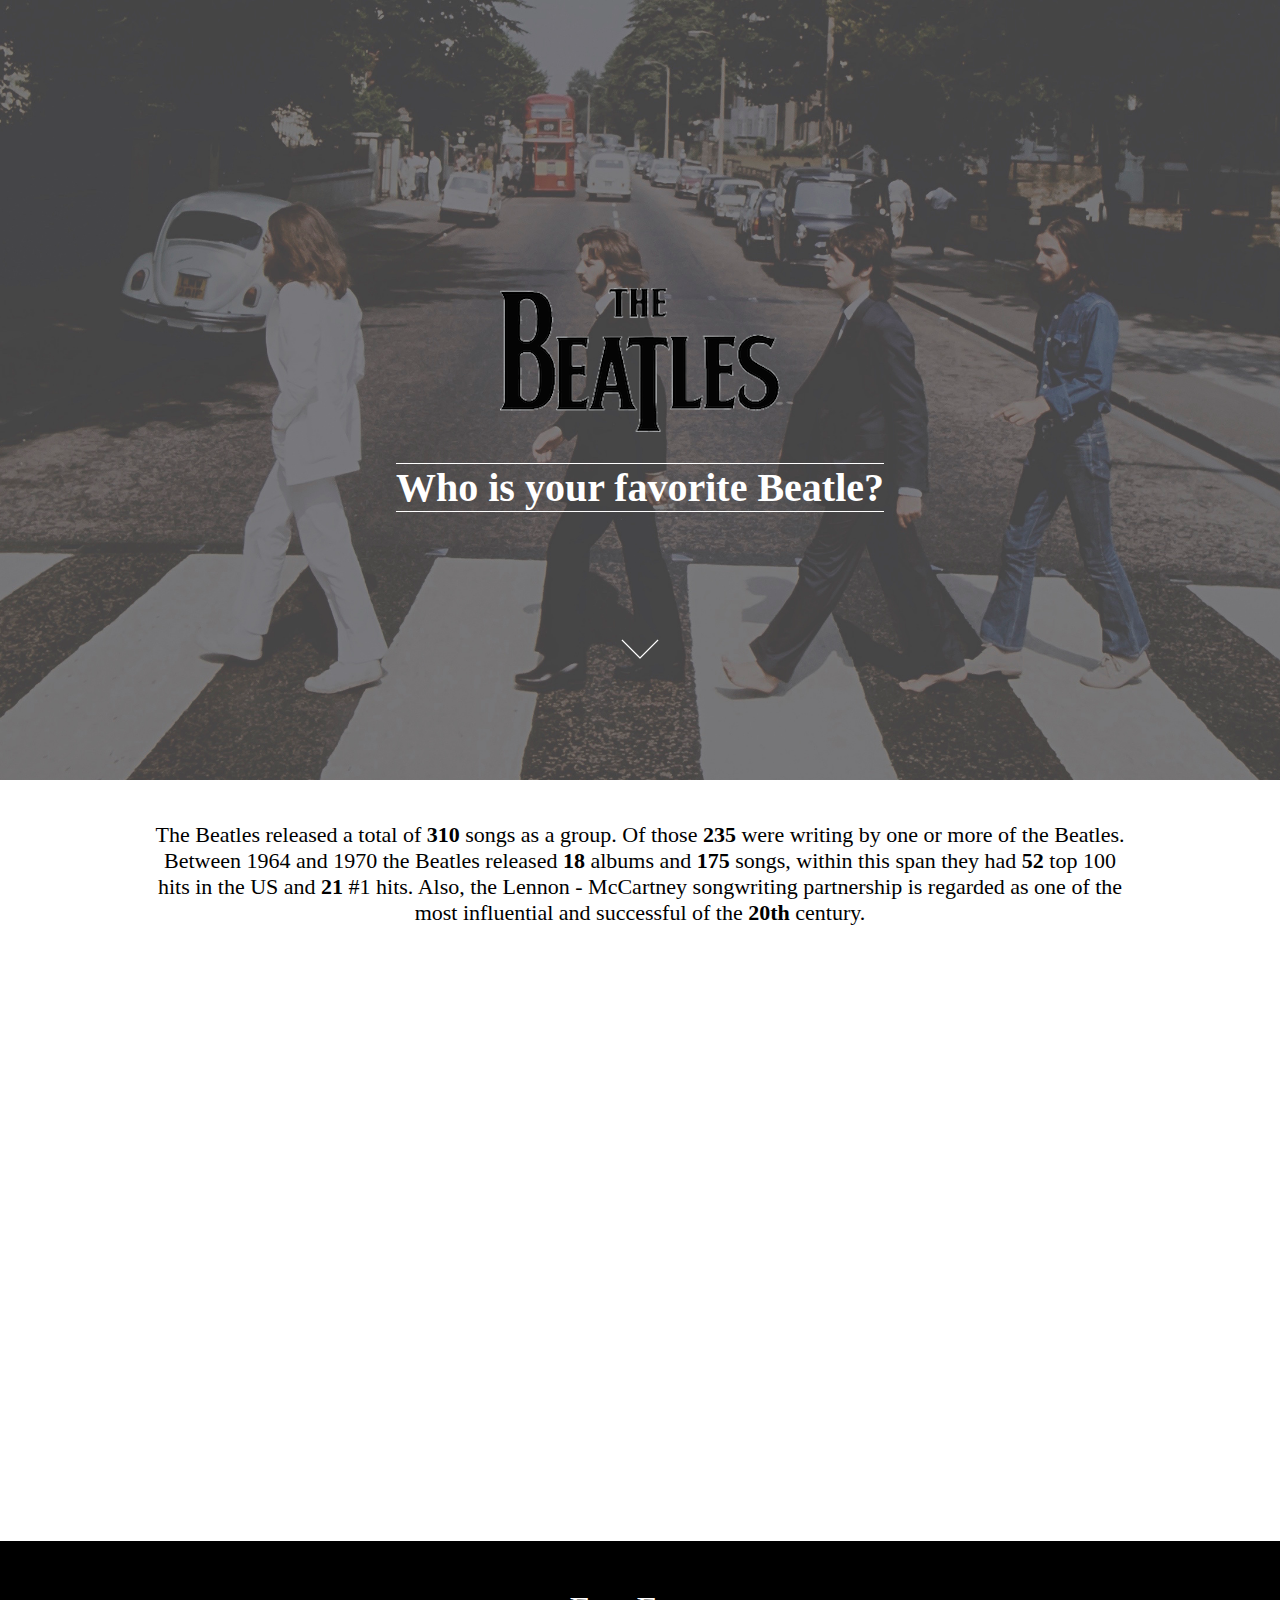
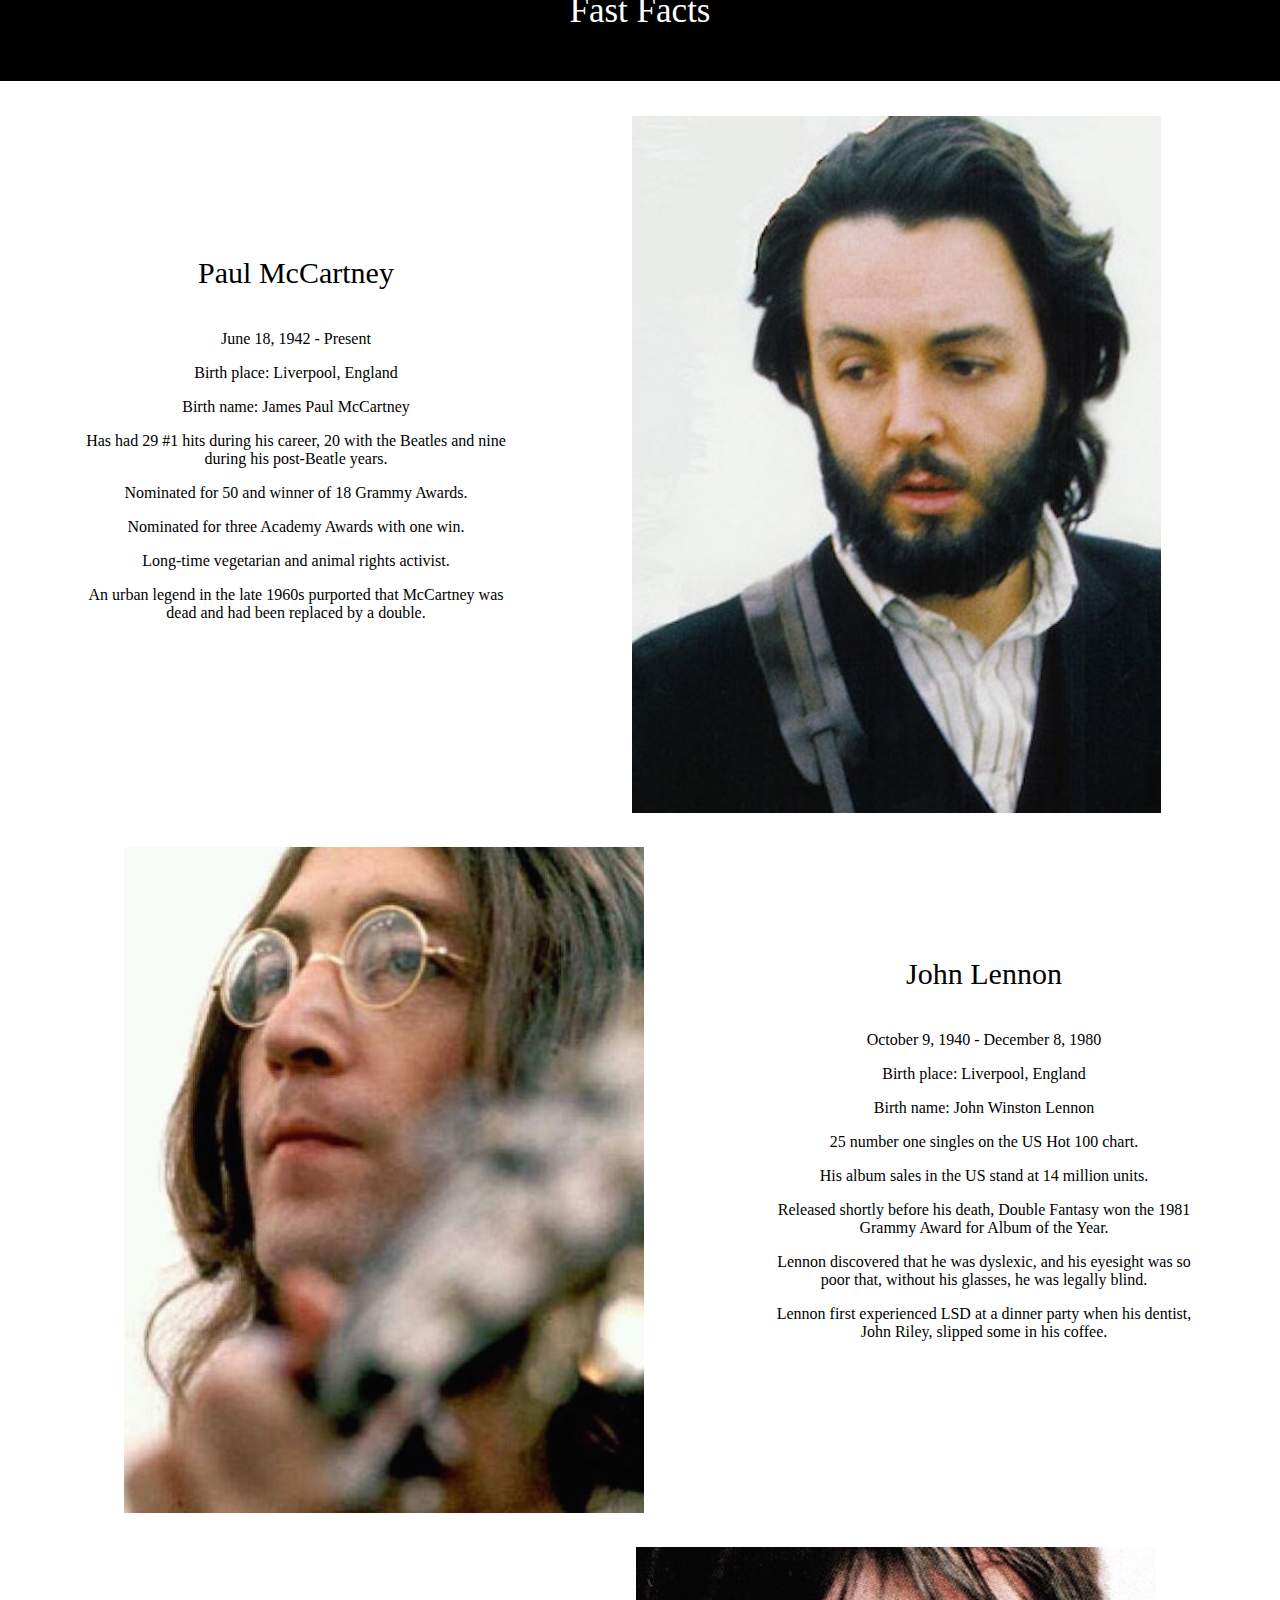
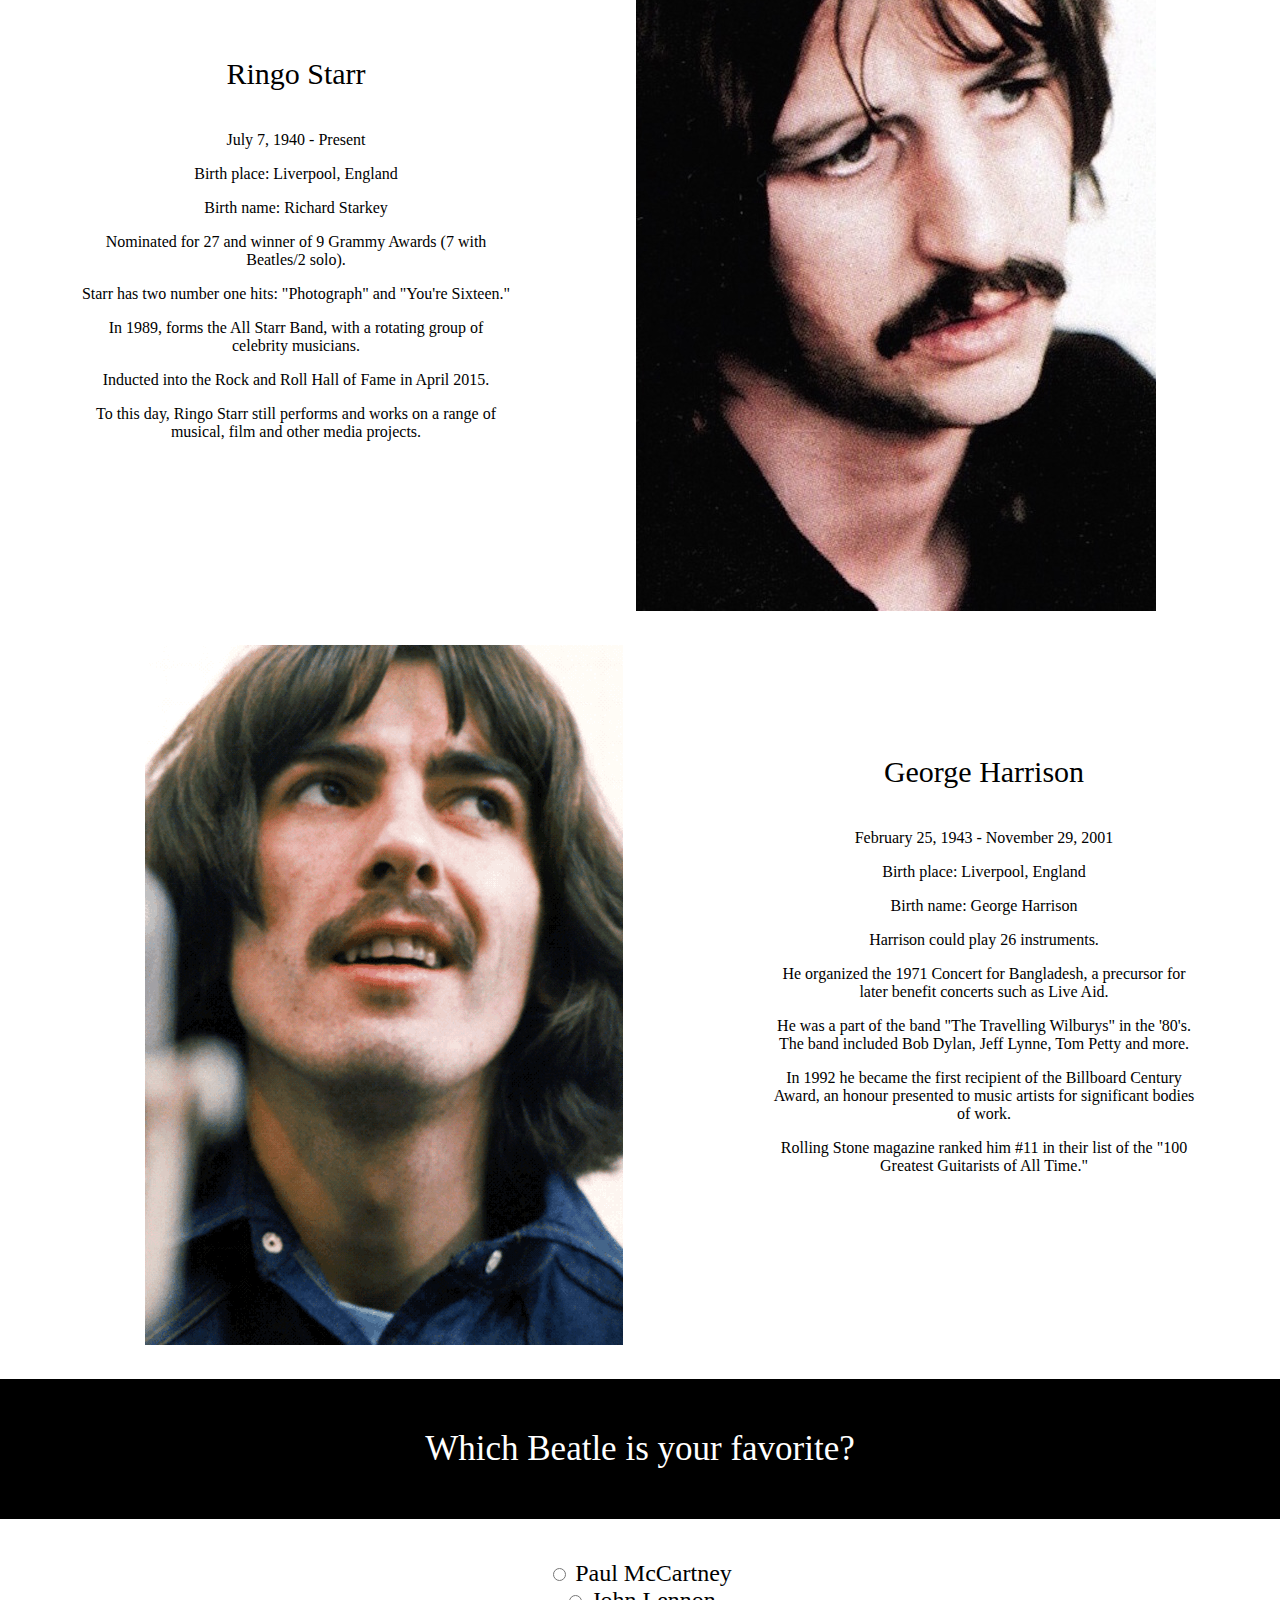
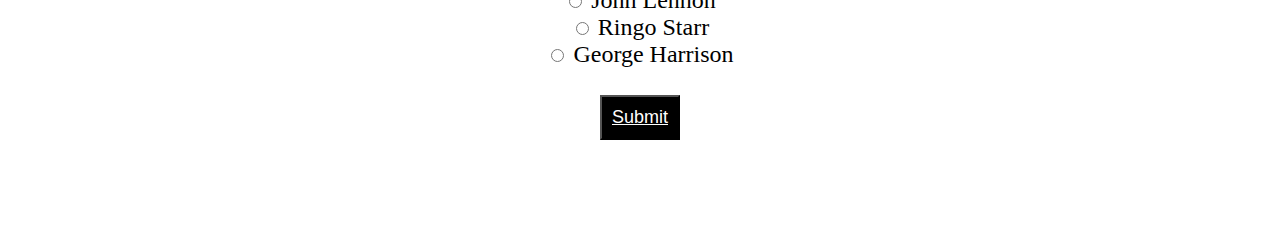
<file: final-project/index.html>
<!DOCTYPE html>
<html>
<head>
    <title>Who is your favorite Beatle?</title>

</head>

<link rel="stylesheet" type="text/css" href="css/style.css">
<link rel="icon" href="images/the-beatles-icon.png" type="image/gif" sizes="16x16">

<header>
    <div class="logo"><img src="images/the-beatles-logo.png" class="logo"></div>
    <h1> Who is your favorite Beatle?</h1>
    <img src="images/arrow.png" class="down-arrow">
</header>

<body>
    <section class="beatle-facts">
        <p>The Beatles released a total of <strong>310</strong> songs as a group. Of those <strong>235</strong> were writing by one or more of the Beatles. Between 1964 and 1970 the Beatles released <strong>18</strong> albums and <strong>175</strong> songs, within this span they had <strong>52</strong> top 100 hits in the US and <strong>21</strong> #1 hits. Also, the Lennon - McCartney songwriting partnership is regarded as one of the most influential and successful of the <strong>20th</strong> century.</p>
    </section>

    <section>
        <div class="four-beatles hideme">
            <a href="#PaulMcCartney">
                <div class="paul center tint">
                <h2 class="beatle-name-center">Paul McCartney</h2>
                </div>
            </a>
            <a href="#JohnLennon">
                <div class="john center tint t2">
                <h2 class="beatle-name-center">John Lennon</h2>    
                </div>
            </a>
            <a href="#RingoStarr">
                <div class="ringo center tint t3">      
                <h2 class="beatle-name-center">Ringo Starr</h2>     
                </div> 
            </a>
            <a href="#GeorgeHarrison">          
                <div class="george center tint t4">
                <h2 class="beatle-name-center">George Harrison</h2>
                </div>
            </a>
        </div>
    </section>

    <section class="fast-facts">
        <h3>Fast Facts</h3>
    </section>

    <section class="paul-2">
        <div class="image-paul">
            <a id="PaulMcCartney"><img class="single-beatle" src="images/paul-mccartney-2.jpg"></a>
        </div>
        <div class="facts-paul">
            <div class="text-paul">
                <h4>Paul McCartney</h4>
                <p>June 18, 1942 - Present</p>  
                <p>Birth place: Liverpool, England</p>
                <p>Birth name: James Paul McCartney</p>
                <p>Has had 29 #1 hits during his career, 20 with the Beatles and nine during his post-Beatle years.</p>
                <p>Nominated for 50 and winner of 18 Grammy Awards.</p>
                <p>Nominated for three Academy Awards with one win.</p>
                <p>Long-time vegetarian and animal rights activist.</p>
                <p>An urban legend in the late 1960s purported that McCartney was dead and had been replaced by a double.</p>
            </div>
        </div>
    </section>
    
    <br>
    <br>
    <br>

    <section class="john-2">
        <div class="image-john">
            <a id="JohnLennon"><img class="single-beatle" src="images/john-lennon-2.jpg"></a>
        </div>
        <div class="facts-john">
            <div class="text-john">
                <h4>John Lennon</h4>
                <p>October 9, 1940 - December 8, 1980</p>  
                <p>Birth place: Liverpool, England</p>
                <p>Birth name: John Winston Lennon</p>
                <p>25 number one singles on the US Hot 100 chart.</p>
                <p>His album sales in the US stand at 14 million units.</p>
                <p>Released shortly before his death, Double Fantasy won the 1981 Grammy Award for Album of the Year.</p>
                <p>Lennon discovered that he was dyslexic, and his eyesight was so poor that, without his glasses, he was legally blind. </p>
                <p> Lennon first experienced LSD at a dinner party when his dentist, John Riley, slipped some in his coffee.</p>
            </div>
        </div>
    </section>

    <br>
    <br>
    <br>

    <section class="ringo-2">
        <div class="image-ringo">
            <a id="RingoStarr"><img class="single-beatle" src="images/ringo-starr-2.jpg"></a>
        </div>
        <div class="facts-ringo">
            <div class="text-ringo">
                <h4>Ringo Starr</h4>
                <p>July 7, 1940 - Present</p>  
                <p>Birth place: Liverpool, England</p>
                <p>Birth name: Richard Starkey</p>
                <p>Nominated for 27 and winner of 9 Grammy Awards (7 with Beatles/2 solo).</p>
                <p>Starr has two number one hits: "Photograph" and "You're Sixteen."</p>
                <p>In 1989, forms the All Starr Band, with a rotating group of celebrity musicians.</p>
                <p>Inducted into the Rock and Roll Hall of Fame in April 2015.</p>
                <p>To this day, Ringo Starr still performs and works on a range of musical, film and other media projects.</p>
            </div>
        </div>
    </section>

    <br>
    <br>
    <br>

    <section class="george-2">
        <div class="image-george">
            <a id="GeorgeHarrison"><img class="single-beatle" src="images/george-harrison-2.gif"></a>
        </div>
        <div class="facts-george">
            <div class="text-george">
                <h4>George Harrison</h4>
                <p>February 25, 1943 - November 29, 2001</p>  
                <p>Birth place: Liverpool, England</p>
                <p>Birth name: George Harrison</p>
                <p>Harrison could play 26 instruments.</p>
                <p>He organized the 1971 Concert for Bangladesh, a precursor for later benefit concerts such as Live Aid.</p>
                <p>He was a part of the band "The Travelling Wilburys" in the '80's. The band included Bob Dylan, Jeff Lynne, Tom Petty and more.</p>
                <p>In 1992 he became the first recipient of the Billboard Century Award, an honour presented to music artists for significant bodies of work.</p>
                <p> Rolling Stone magazine ranked him #11 in their list of the "100 Greatest Guitarists of All Time."</p>
            </div>
        </div>
    </section>

    <section class="pick-a-beatle">
        <h3>Which Beatle is your favorite?</h3>
    </section>



<!-- example -->
    <section class="poll-block">
        <form class="poll-vote-list">
            <div class="clearfix">
                <input id="poll-choice1" type="radio" name="radio">  Paul McCartney<br>
            </div>
            <div class="clearfix">
                <input id="poll-choice2" type="radio" name="radio">  John Lennon<br>
            </div>
            <div class="clearfix">
                <input id="poll-choice3" type="radio" name="radio">  Ringo Starr<br>
            </div>
            <div class="clearfix">
                <input id="poll-choice4" type="radio" name="radio">  George Harrison<br>
            </div>
        </form>
  
        <form class="poll-results-list">
            <li>
            <div class="clearfix">
                <span class="respond">Paul McCartney</span>
                <span class="percentage">45%</span>
            </div>
            <div class="out-bar">
                <div class="inner-bar"></div>
            </div>
            </li>
            <li>
            <div class="clearfix">
                <span class="respond">John Lennon</span>
                <span class="percentage">40%</span>
            </div>
            <div class="out-bar">
                <div class="inner-bar"></div>
            </div>
            </li>
            <li>
            <div class="clearfix">
                <span class="respond">Ringo Starr</span>
                <span class="percentage">10%</span>
            </div>
            <div class="out-bar">
                <div class="inner-bar"></div>
            </div>
            </li>
            <li>
            <div class="clearfix">
                <span class="respond">George Harrison</span>
                <span class="percentage">5%</span>
            </div>
            <div class="out-bar">
                <div class="inner-bar nul"></div>
            </div>
            </li>
        </form>
        <br>
  
        <button class="vote-button clearfix">
            <a class="results-trigger btn btn-custom" href="#"><span>Submit</span></a>
        </button>
    </section>

<script src="https://code.jquery.com/jquery-1.10.2.js"></script>
<script src="js/javascript.js"></script>

</body>

</html>
</file>
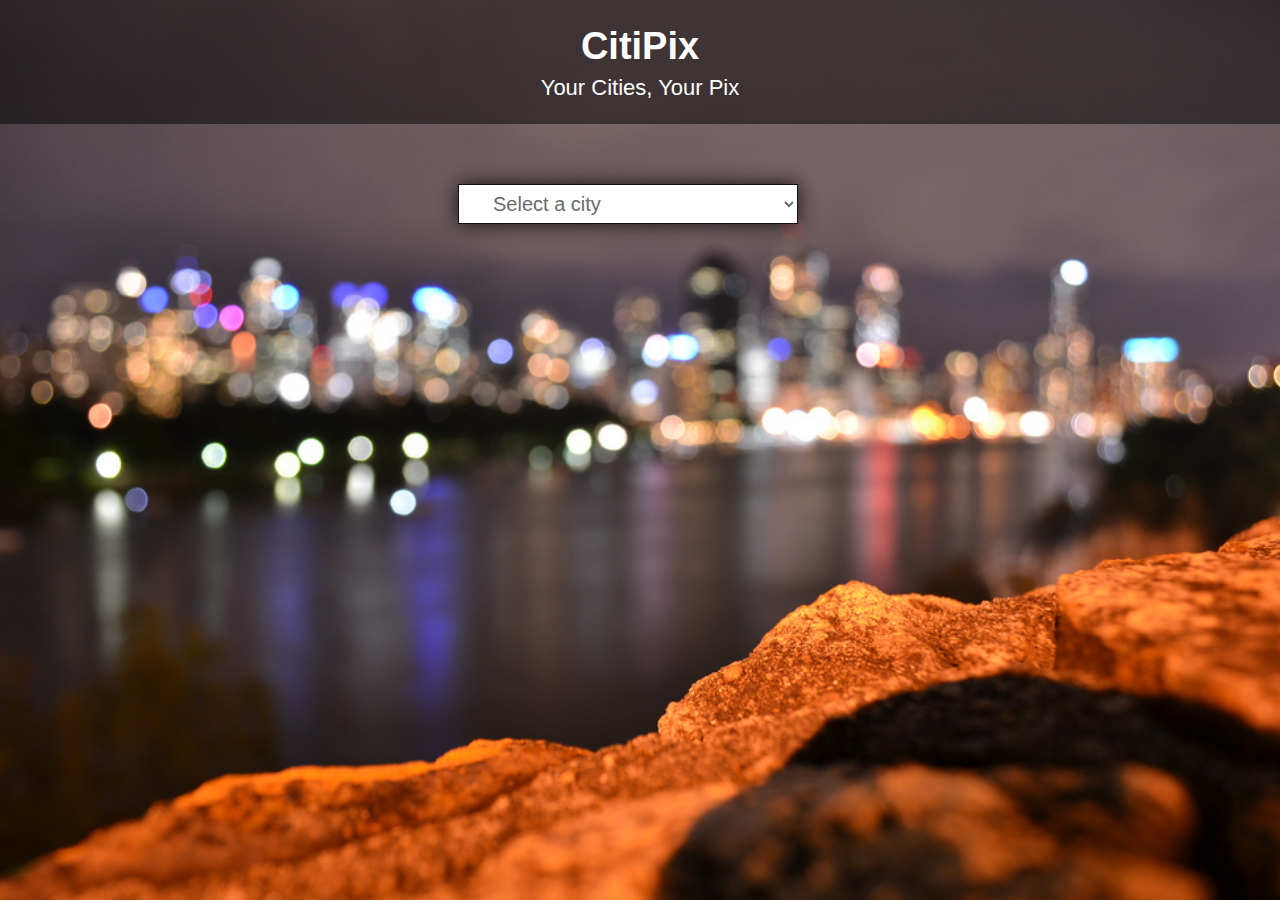
<file: homework-city-2/index.html>
<!DOCTYPE html>
<html lang="en">
	<head>
    	
    	<meta charset="utf-8">
    	<meta name="description" content="CitiPix">
    	<meta name="keywords" content="CitiPix">

		<title>CitiPix</title>

		<!-- external CSS link -->
		<link rel="stylesheet" href="css/reset.css">
		<link rel="stylesheet" href="css/style.css">

	</head>
	
	<body>
		
		<header>
			<div class="title">
				<h1 id="cityname">CitiPix</h1>
				<p>Your Cities, Your Pix</p>
			</div>
		</header>
			
			<div class="container">
				<form id="entry">
					<select id="city-type">
						<!-- <option>Select a city</option> -->
					</select>
				</form>
			</div>

		<script src="https://code.jquery.com/jquery-1.10.2.js"></script>
		<script src="js/javascript.js"></script>

	</body>

</html>
</file>
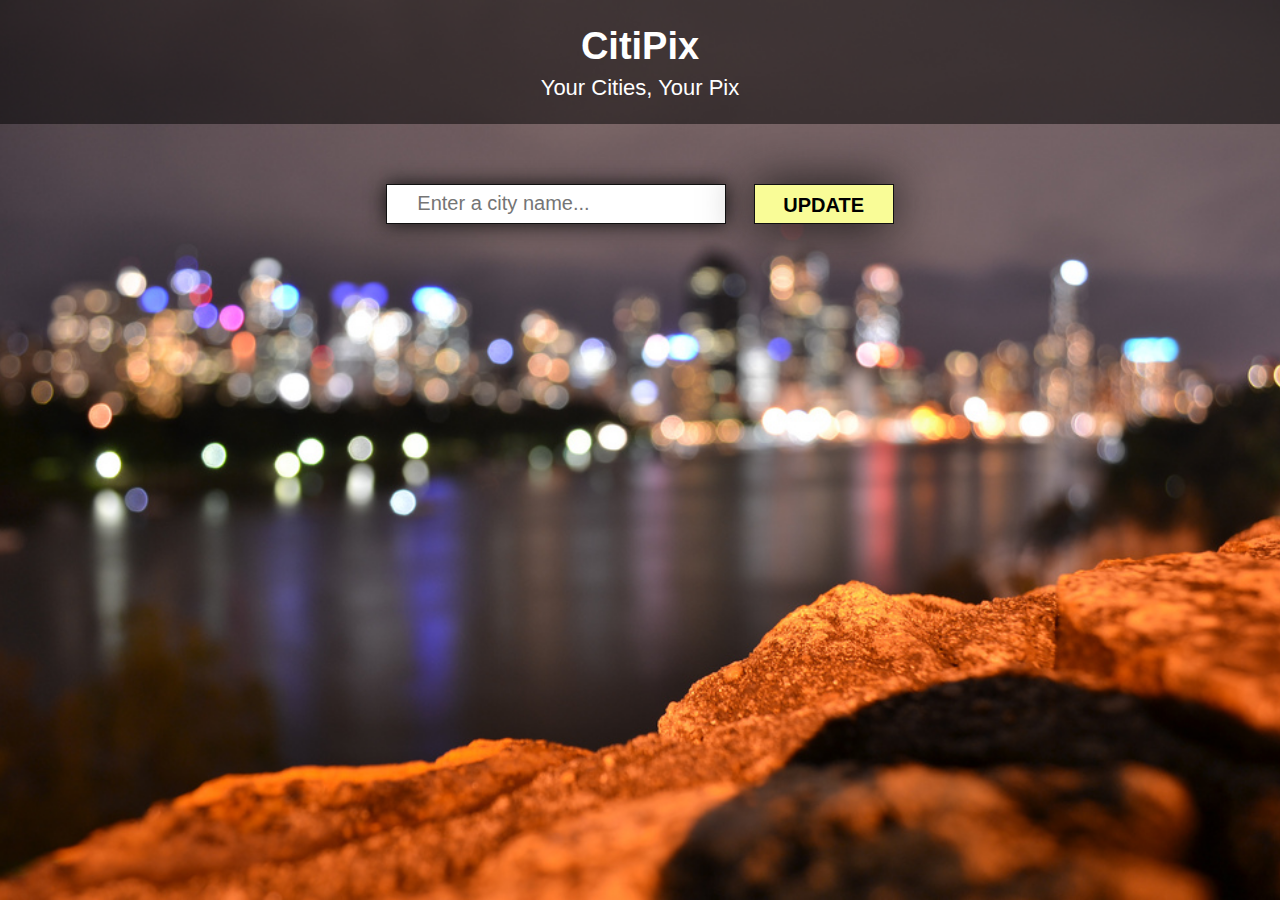
<file: homework-city/index.html>
<!DOCTYPE html>
<html lang="en">
	<head>
    	
    	<meta charset="utf-8">
    	<meta name="description" content="CitiPix">
    	<meta name="keywords" content="CitiPix">

		<title>CitiPix</title>

		<!-- external CSS link -->
		<link rel="stylesheet" href="css/reset.css">
		<link rel="stylesheet" href="css/style.css">

	</head>
	
	<body>
		
		<header>
			<div class="title">
				<h1 id="cityname">CitiPix</h1>
				<p>Your Cities, Your Pix</p>
			</div>
		</header>
			
			<div class="container">
				<form id="entry">
					<input type="text" id="city-type" placeholder="Enter a city name...">
					<input type="submit" value="Update" id="submit-btn">
				</form>
			</div>

		<script src="https://code.jquery.com/jquery-1.10.2.js"></script>
		<script src="js/javascript.js"></script>

	</body>

</html>
</file>
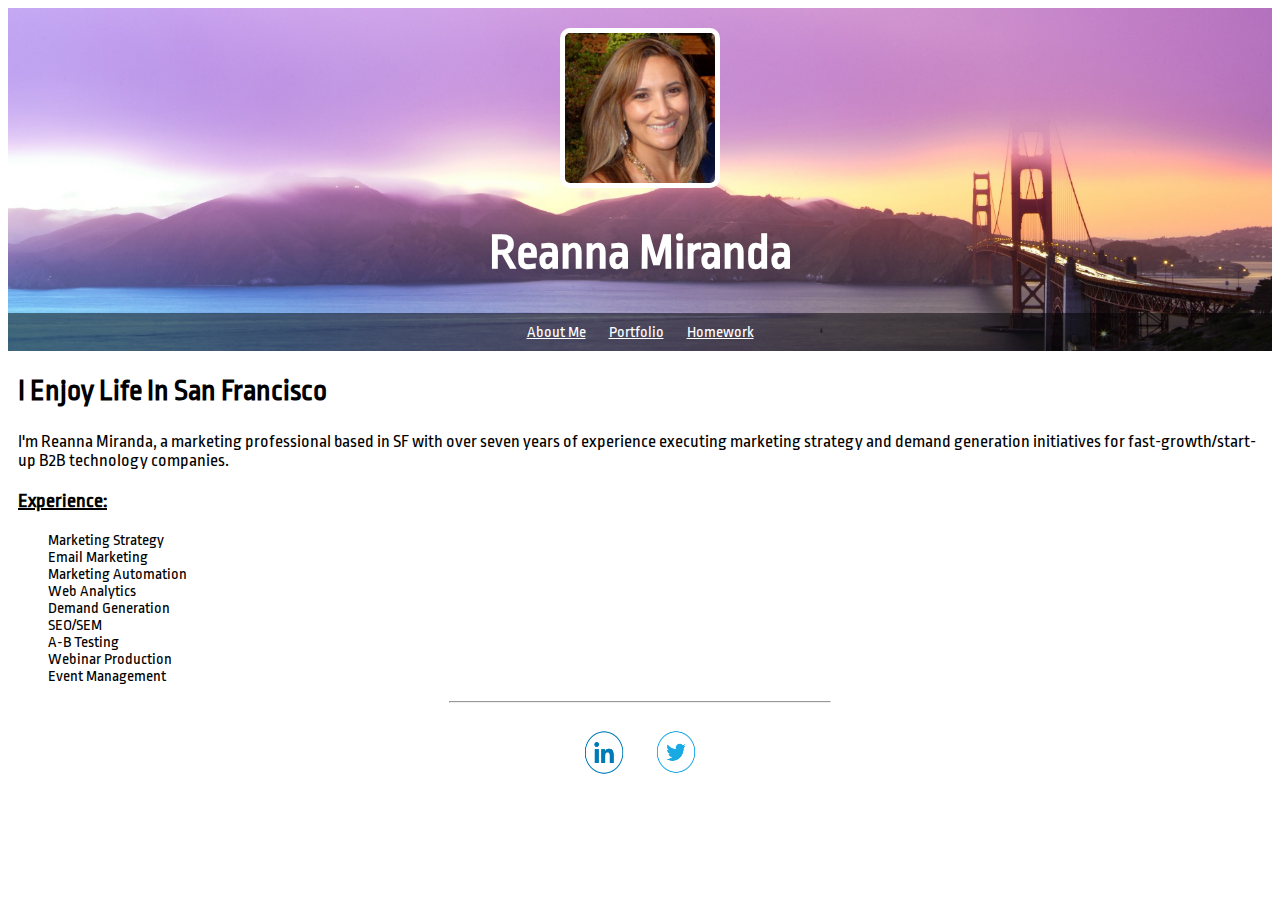
<file: personal-site/index.html>
<!DOCTYPE html>
<html>
  <head>

    <title>Reanna Miranda | About Me</title>
    
    <link rel="stylesheet" type="text/css" href="css/style.css">
    <link href='https://fonts.googleapis.com/css?family=Ropa+Sans' rel='stylesheet' type='text/css'>

  </head>
  
  <header>
    <img src="images/reanna.png" alt="Reanna" style="width:150px;height:150px;">
    
    <h1>Reanna Miranda</h1>
    
    <ul>
      <li class="menu-list"><a href="index.html">About Me</a></li>
      <li class="menu-list"><a href="portfolio.html">Portfolio</a></li>
      <li class="menu-list"><a href="homework.html">Homework</a></li>
    </ul>
  
  </header>
  
  <body>
   
    <h2>I Enjoy Life In San Francisco</h2>
   
    <p>I'm Reanna Miranda, a marketing professional based in SF with over seven years of experience executing marketing strategy and demand generation initiatives for fast-growth/start-up B2B technology companies. </p>
   
    <h3>Experience:</h3>
   
    <ol>
      <li class="exp">Marketing Strategy</li>
      <li class="exp">Email Marketing</li>
      <li class="exp">Marketing Automation</li>
      <li class="exp">Web Analytics</li>
      <li class="exp">Demand Generation</li>
      <li class="exp">SEO/SEM</li>
      <li class="exp">A-B Testing</li>
      <li class="exp">Webinar Production</li>
      <li class="exp">Event Management</li>
    </ol>
   
   </body>
   
   <hr>
   
   <footer>
      <ul class="social-ul">
        <li class="social-list"><a href="https://www.linkedin.com/in/reanna-miranda-147a5317"><img class="social-img" src="images/linkedin.png" alt="LinkedIn" style="width:55px;height:55px;"></a></li>
        <li class="social-list"><a href="https://twitter.com/reannamiranda"><img class="social-img" src="images/twitter.png" alt="Twitter" style="width:55px;height:55px;"></a></li>
      </ul>
    </footer>
</html>
</file>
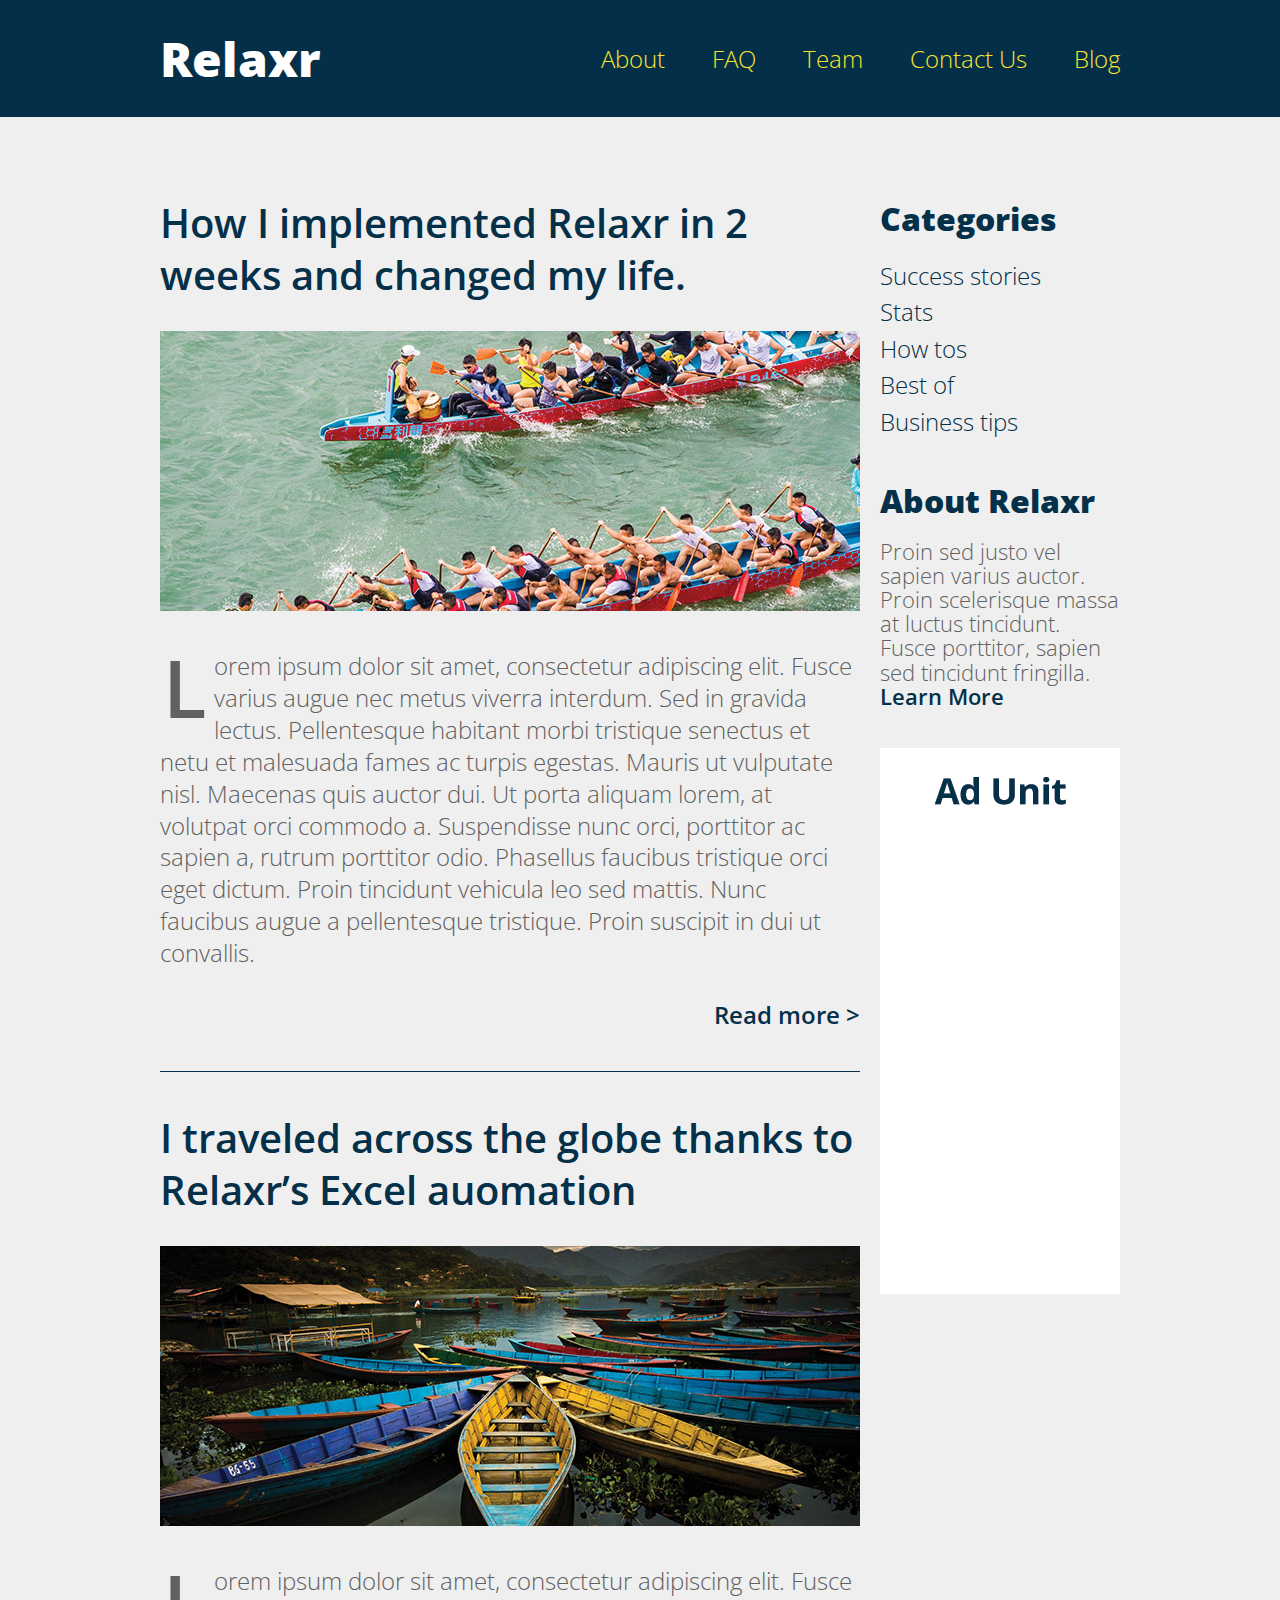
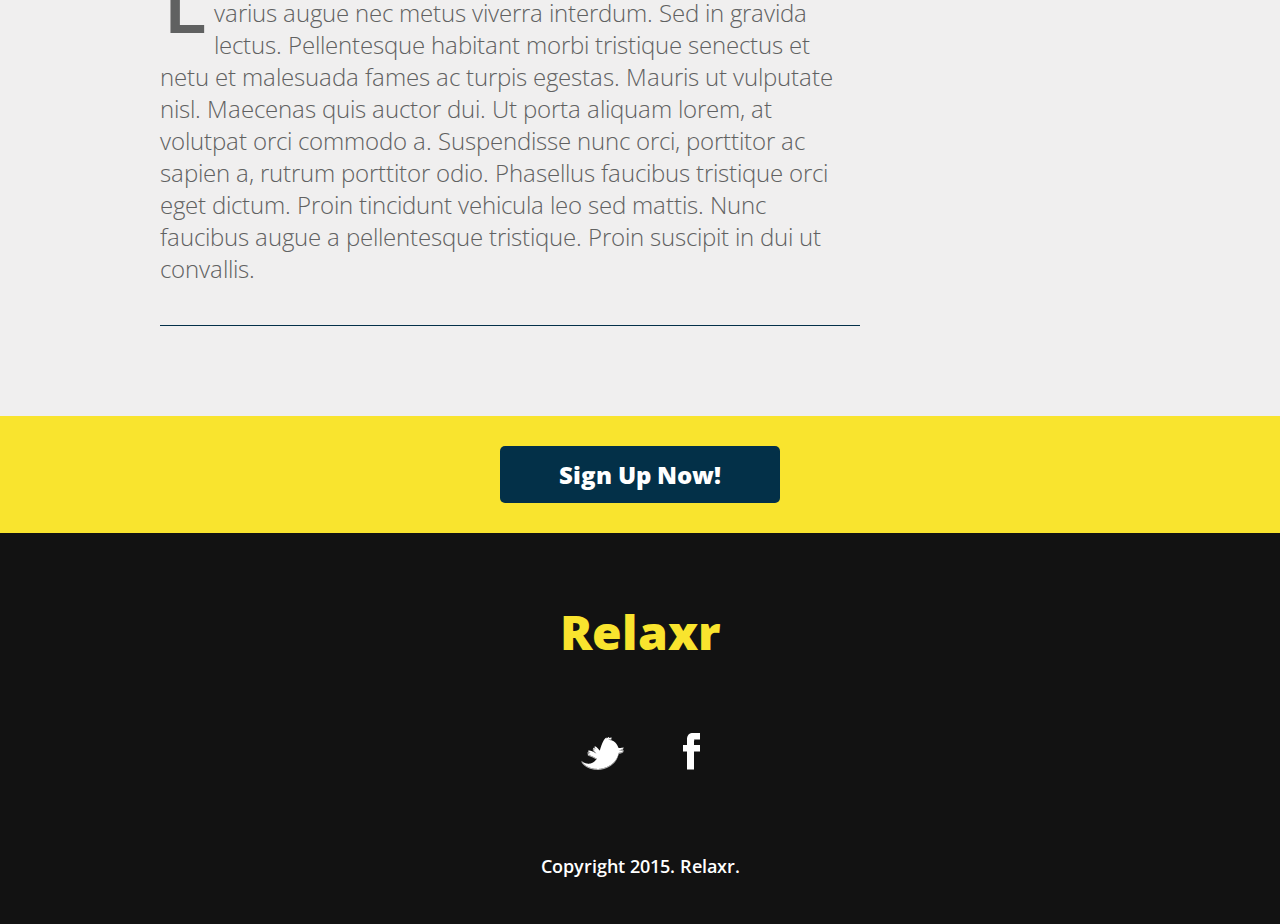
<file: relaxr-blog-js/index.html>
<!DOCTYPE html>
<html lang="en">
	<head>
    	<meta charset="utf-8">
    	<meta name="description" content="The perfect personal assistant. Relaxr does your job for you so you can enjoy life as it is meant to be.">

		<title>Relaxr Blog</title>
		<link href='http://fonts.googleapis.com/css?family=Open+Sans:300italic,300,600,800' rel='stylesheet' type='text/css'>

		<!-- external CSS link -->
		<link rel="stylesheet" href="css/reset.css">
		<link rel="stylesheet" href="css/style.css">
		
	</head>
	<body>
		<header>
			<div class="container">
				<h1 class="logo">Relaxr</h1>
				<nav>
					<ul>
						<li><a href="#" class="nav">About</a></li>
						<li><a href="#" class="nav">FAQ</a></li>
						<li><a href="#" class="nav">Team</a></li>
						<li><a href="#" class="nav">Contact Us</a></li>
						<li><a href="#" class="nav">Blog</a></li>
					</ul>
				</nav>
			</div>
		</header>
		<section id="main">
			<div class="container">
				<section id="posts">
					<article class="post">
						<h2><a href="#">How I implemented Relaxr in 2 weeks and changed my life.</a></h2>
						<img src="images/blog_photo1.jpg" alt="Crew Meet">
						<p>Lorem ipsum dolor sit amet, consectetur adipiscing elit. Fusce varius augue nec metus viverra interdum. Sed in gravida lectus. Pellentesque habitant morbi tristique senectus et netu et malesuada fames ac turpis egestas. Mauris ut vulputate nisl.  Maecenas quis auctor dui. Ut porta aliquam lorem, at volutpat orci commodo a. Suspendisse nunc orci, porttitor ac sapien a, rutrum porttitor odio. Phasellus faucibus tristique orci eget dictum. Proin tincidunt vehicula leo sed mattis. Nunc faucibus augue a pellentesque tristique. Proin suscipit in dui ut convallis.</p>

						<p class="readmore">Read more &gt;</p>
						<p class="hide" id="show-this-on-click">Maecenas quis auctor dui. Ut porta aliquam lorem, at volutpat orci commodo a. Suspendisse nunc orci, porttitor ac sapien a, rutrum porttitor odio. Phasellus faucibus tristique orci eget dictum. Proin tincidunt vehicula leo sed mattis. Nunc faucibus augue a pellentesque tristique. Proin suscipit in dui ut convallis.</p>
						<p class="readless hide">Read less &gt;</p>
					</article>
					<article class="post">
						<h2><a href="#">I traveled across the globe thanks to Relaxr’s Excel auomation</a></h2>
						<img src="images/blog_photo2.jpg" alt="Canoes">
						<p>Lorem ipsum dolor sit amet, consectetur adipiscing elit. Fusce varius augue nec metus viverra interdum. Sed in gravida lectus. Pellentesque habitant morbi tristique senectus et netu et malesuada fames ac turpis egestas. Mauris ut vulputate nisl.  Maecenas quis auctor dui. Ut porta aliquam lorem, at volutpat orci commodo a. Suspendisse nunc orci, porttitor ac sapien a, rutrum porttitor odio. Phasellus faucibus tristique orci eget dictum. Proin tincidunt vehicula leo sed mattis. Nunc faucibus augue a pellentesque tristique. Proin suscipit in dui ut convallis.</p>

					</article>
				</section><!--
			--><aside id="sidebar">
					<h3>Categories</h3>
					<ul>
						<li><a href="#">Success stories</a></li>
						<li><a href="#">Stats</a></li>
						<li><a href="#">How tos</a></li>
						<li><a href="#">Best of</a></li>
						<li><a href="#">Business tips</a></li>
					</ul>
					<h3>About Relaxr</h3>
					<p>Proin sed justo vel sapien varius auctor. Proin scelerisque massa at luctus tincidunt. Fusce porttitor, sapien sed tincidunt fringilla.<br>
					<a href="#" class="learnmore">Learn More</a> <span class="hide" id="learnmoretext">Here is some more text about this fun thing!</p>
					<img src="images/ad-unit.png" alt="Ad Unit">
				</aside>
			</div>
		</section>

		<aside id="bottom-cta">
			<a class="button blue" href="#">Sign Up Now!</a>
		</aside>
		<footer>
			<h4 class="logo">Relaxr</h4>

			<ul>
				<li><a href="#"><img src="images/twitter.png" alt="Twitter logo"></a></li>
				<li><a href="#"><img src="images/facebook.png" alt="Facebook logo"></a></li>
			</ul>

			<p class="copyright">Copyright 2015. Relaxr.</p>
		</footer>

		<script src="https://code.jquery.com/jquery-1.10.2.js"></script>
		<script src="js/javascript.js"></script>

	</body>
</html>
</file>
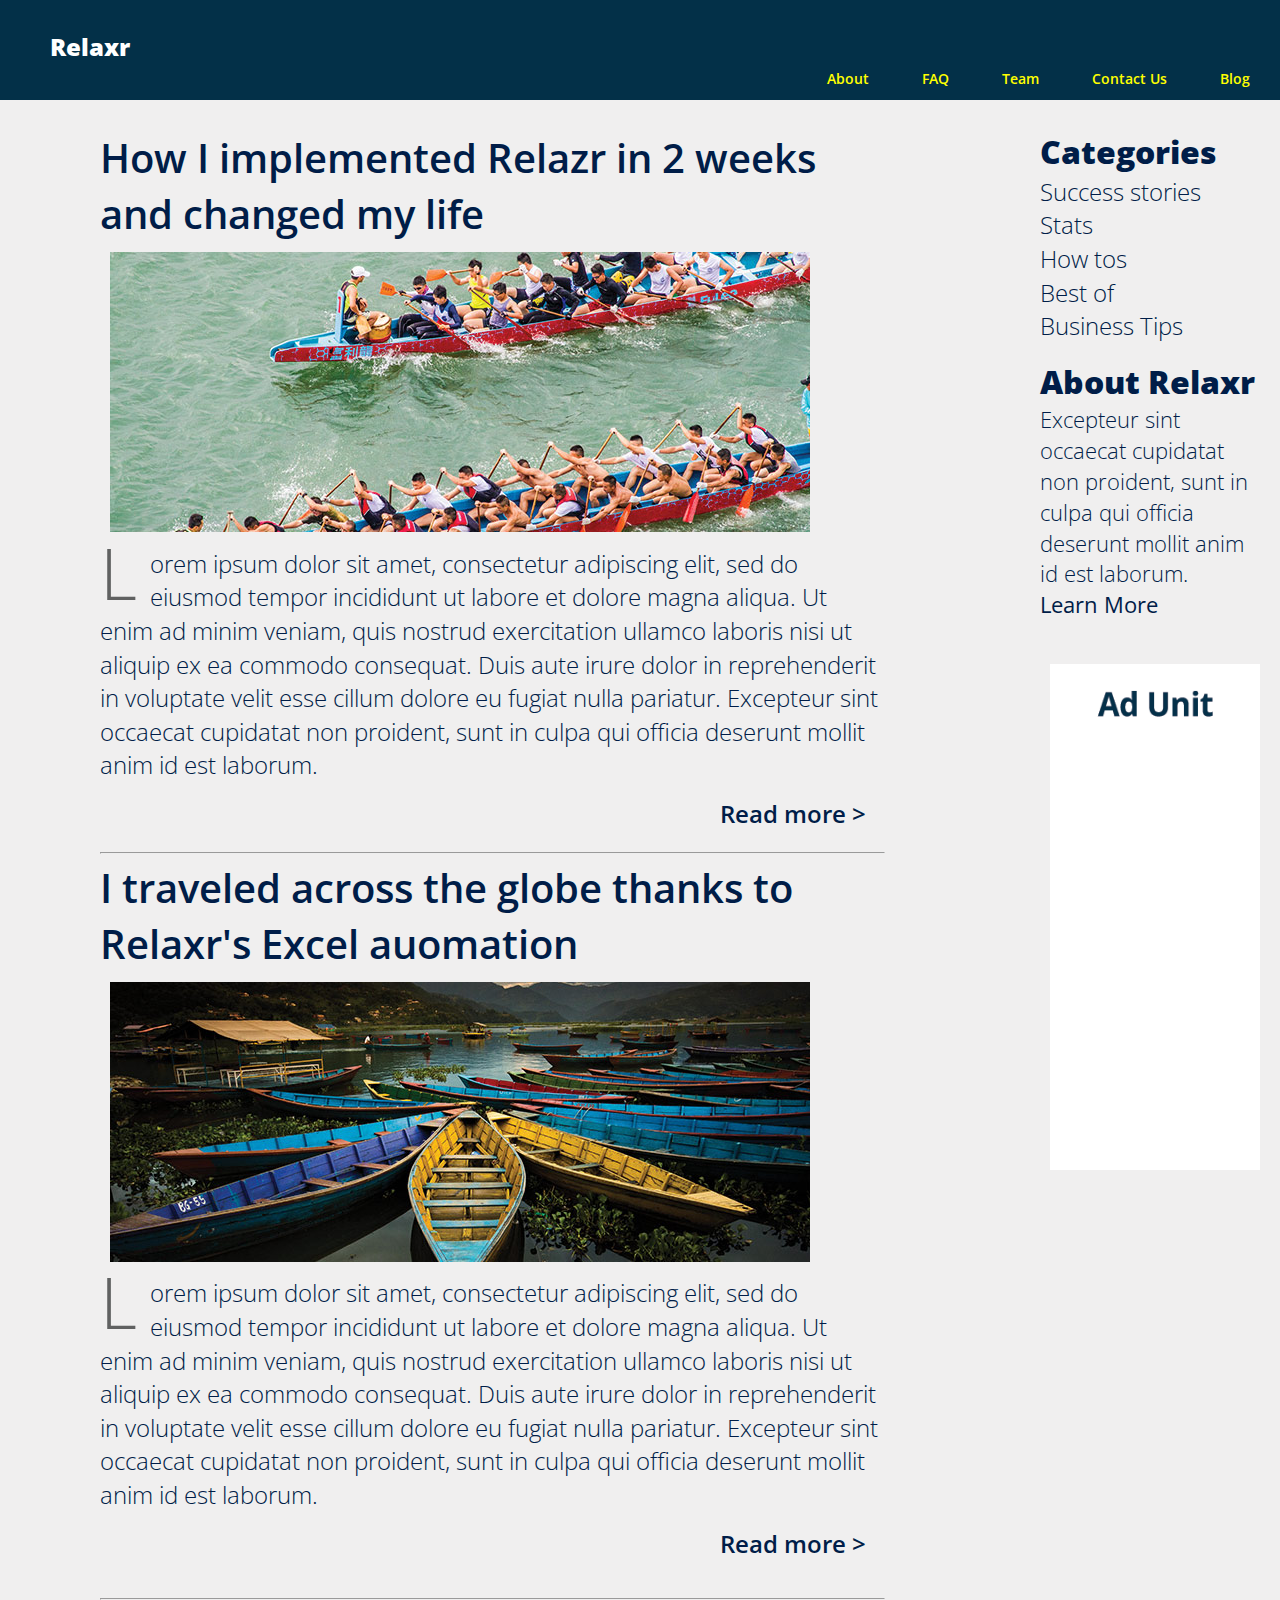
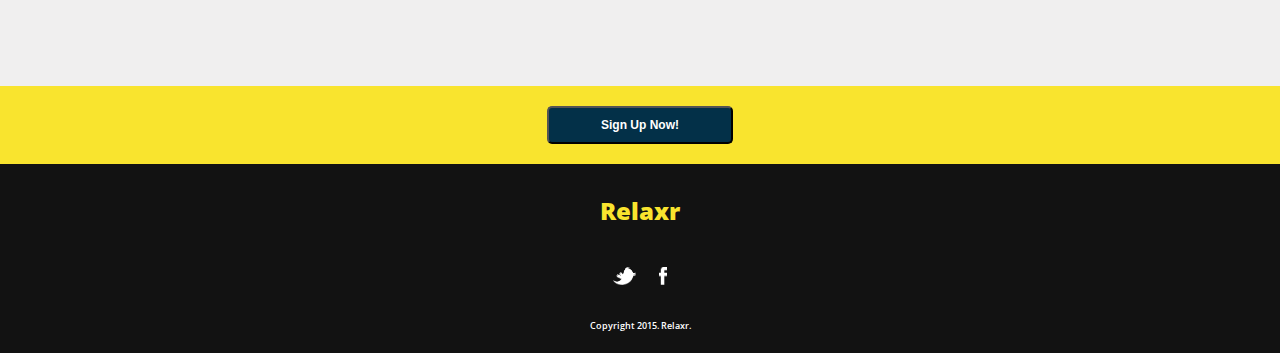
<file: relaxr-blog/index.html>
<!DOCTYPE html>
<html lang="en">
	<head>
    	<meta charset="utf-8">
    	<meta name="description" content="">
    	<meta name="keywords" content="Relaxr blog">

		<title>Blog | Relaxr</title>

		<!-- external CSS link -->
		<link rel="stylesheet" href="css/reset.css">
		<link rel="stylesheet" href="css/style.css">
		<link href='https://fonts.googleapis.com/css?family=Open+Sans:400,300italic,300,600,800' rel='stylesheet' type='text/css'>
	</head>

		<body>

			<script src="js/javascript.js"></script>
			
			<header>
				<h1>Relaxr</h1>
				<nav>
					<ul>
						<li class="nav-link"><a href="file:///Users/reedanna/Desktop/fewd40/Relaxr-landing/index.html" class="highlight">About</li></a>
						<li class="nav-link">FAQ</li>
						<li class="nav-link">Team</li>
						<li class="nav-link">Contact Us</li>
						<li class="nav-link"><a href="file:///Users/reedanna/Desktop/fewd40/relaxr-blog/index.html" class="highlight">Blog</li></a>
					</ul>
				</nav>
			</header>
			
			<section>
				<h2>How I implemented Relazr in 2 weeks and changed my life</h2>
				<img src="images/blog_photo1.jpg">
				<p><span class="L">L</span>orem ipsum dolor sit amet, consectetur adipiscing elit, sed do eiusmod tempor incididunt ut labore et dolore magna aliqua. Ut enim ad minim veniam, quis nostrud exercitation ullamco laboris nisi ut aliquip ex ea commodo consequat. Duis aute irure dolor in reprehenderit in voluptate velit esse cillum dolore eu fugiat nulla pariatur. Excepteur sint occaecat cupidatat non proident, sunt in culpa qui officia deserunt mollit anim id est laborum.</p>
				<h3>Read more ></h3>
				<hr>
				<h2>I traveled across the globe thanks to Relaxr's Excel auomation</h2>
				<img src="images/blog_photo2.jpg">
				<p><span class="L">L</span>orem ipsum dolor sit amet, consectetur adipiscing elit, sed do eiusmod tempor incididunt ut labore et dolore magna aliqua. Ut enim ad minim veniam, quis nostrud exercitation ullamco laboris nisi ut aliquip ex ea commodo consequat. Duis aute irure dolor in reprehenderit in voluptate velit esse cillum dolore eu fugiat nulla pariatur. Excepteur sint occaecat cupidatat non proident, sunt in culpa qui officia deserunt mollit anim id est laborum.</p>
				<h3>Read more ></h3>
				<br>
				<hr>
			</section>

			<aside>
				<h4>Categories</h4>
				<ul>
					<li class="list-sidebar">Success stories</li>
					<li class="list-sidebar">Stats</li>
					<li class="list-sidebar">How tos</li>
					<li class="list-sidebar">Best of</li>
					<li class="list-sidebar">Business Tips</li>
				</ul>
				<br>
				<h4>About Relaxr</h4>
				<p class="p-sidebar">Excepteur sint occaecat cupidatat non proident, sunt in culpa qui officia deserunt mollit anim id est laborum.</p>
				<h5>Learn More</h5>
				<br>
				<br>
				<img src="images/ad-unit.png" height="526" width="230"></div>
			</aside>

			<section class="yellow-bar"> 
				<div class="centerbutton">
				<button class="button-signup" onclick="myFunction()">Sign Up Now!</button>
				</div>
			</section>

			<footer>
				<h6>Relaxr</h6>
				<a href="#"><img src="images/twitter.png" height="38px" alt="Twitter"></a>
				<a href="#"><img src="images/facebook.png" height="38px" alt="Facebook"></a>
				<p class="footer-p">Copyright 2015. Relaxr.</p>
			</footer>

		</body>
</html>
</file>
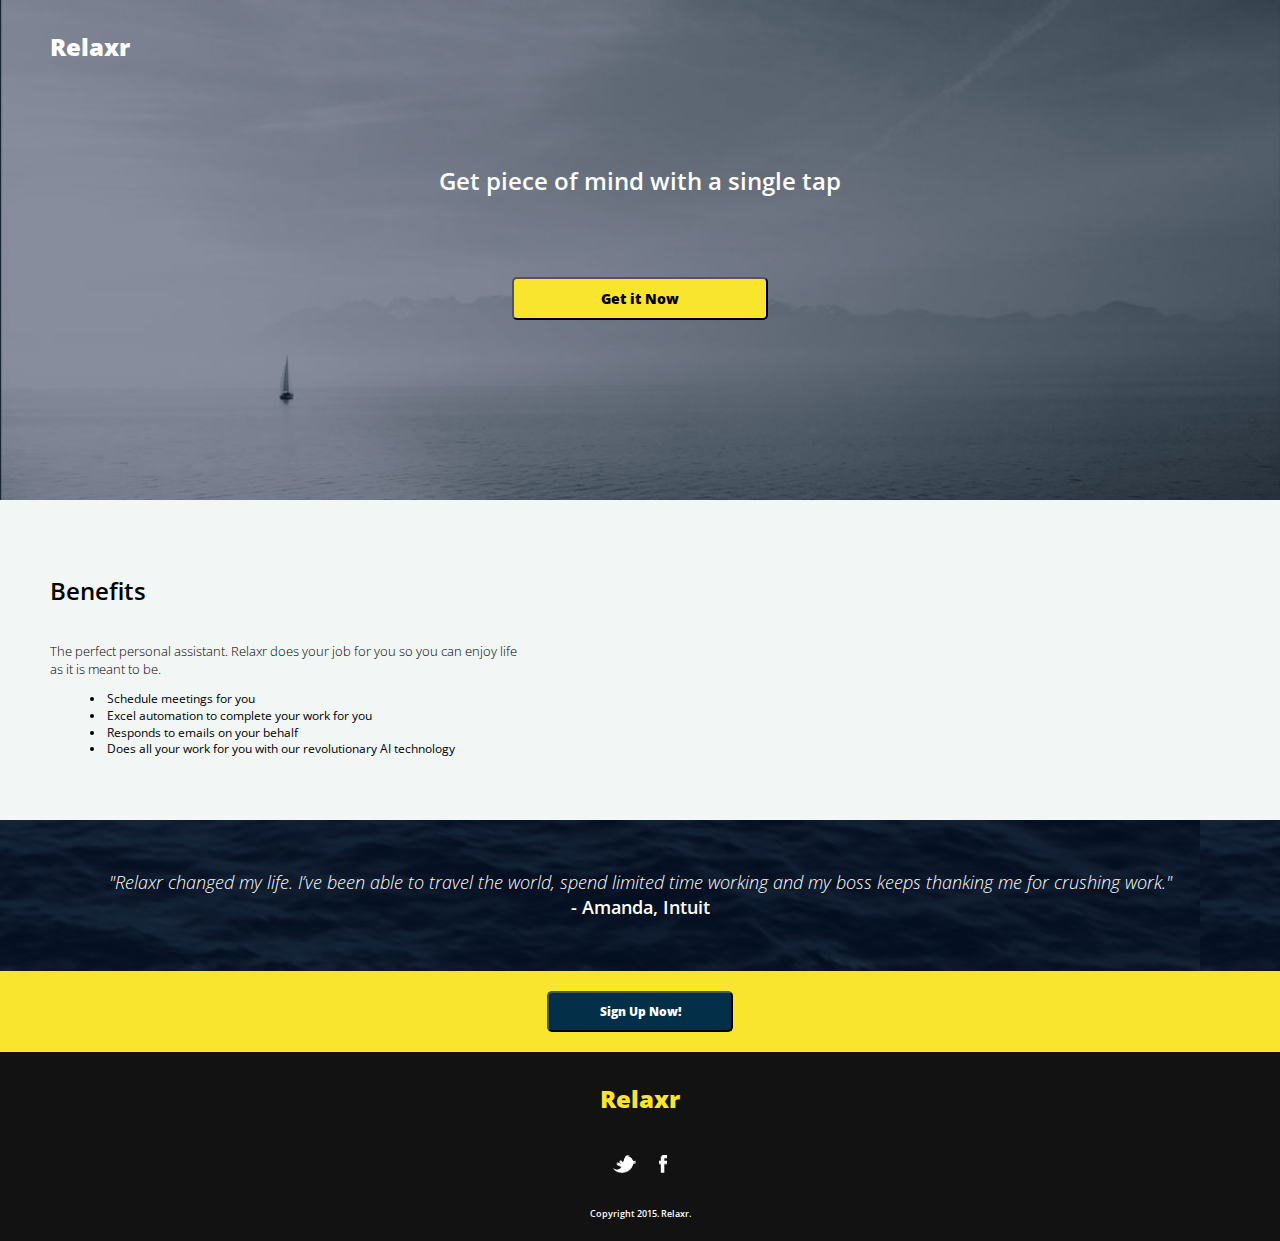
<file: relaxr-landing/index.html>
<!DOCTYPE html>
<html lang="en">
	<head>
    	<meta charset="utf-8">
    	<meta name="description" content="Relaxr">
    	<meta name="keywords" content="relaxr">

		<title>Relaxr</title>

		<!-- external CSS link -->
		<link rel="stylesheet" type="text/css" href="css/normalize.css">
		<link rel="stylesheet" type="text/css" href="css/style.css">
		<link href='https://fonts.googleapis.com/css?family=Open+Sans:300,300italic,600,800' rel='stylesheet' type='text/css'>

	</head>
	<body>
		<header>
			<div class="container">
				<h1>Relaxr</h1>
				<h2>Get piece of mind with a single tap</h2>
			<div class="centerbutton">
				<button class="button-hero">Get it Now</button>
			</div>
			</div>
		</header>
		<section>
				<h3>Benefits</h3>
				<p>The perfect personal assistant. Relaxr does your job for you so you can enjoy life as it is meant to be.</p>
				<ul>
					<li>Schedule meetings for you</li>
					<li>Excel automation to complete your work for you</li>
					<li>Responds to emails on your behalf</li>
					<li>Does all your work for you with our revolutionary AI technology</li>
				</ul>
		</section>
		<blockquote>
				"Relaxr changed my life. I’ve been able to travel the world, spend limited time working and my boss keeps thanking me for crushing work."
			<div class="name-company">- Amanda, Intuit</div>
		</blockquote>
		<figure>
			<div class="centerbutton">
			<button class="button-signup">Sign Up Now!</button>
			</div>
		</figure>
		<footer>
			<h4>Relaxr</h4>
			<a href="#"><img src="images/twitter.png" height="38px" alt="Twitter"></a>
			<a href="#"><img src="images/facebook.png" height="38px" alt="Facebook"></a>
			<p class="footer-p">Copyright 2015. Relaxr.</p>
		</footer>
	</body>
</html>
</file>
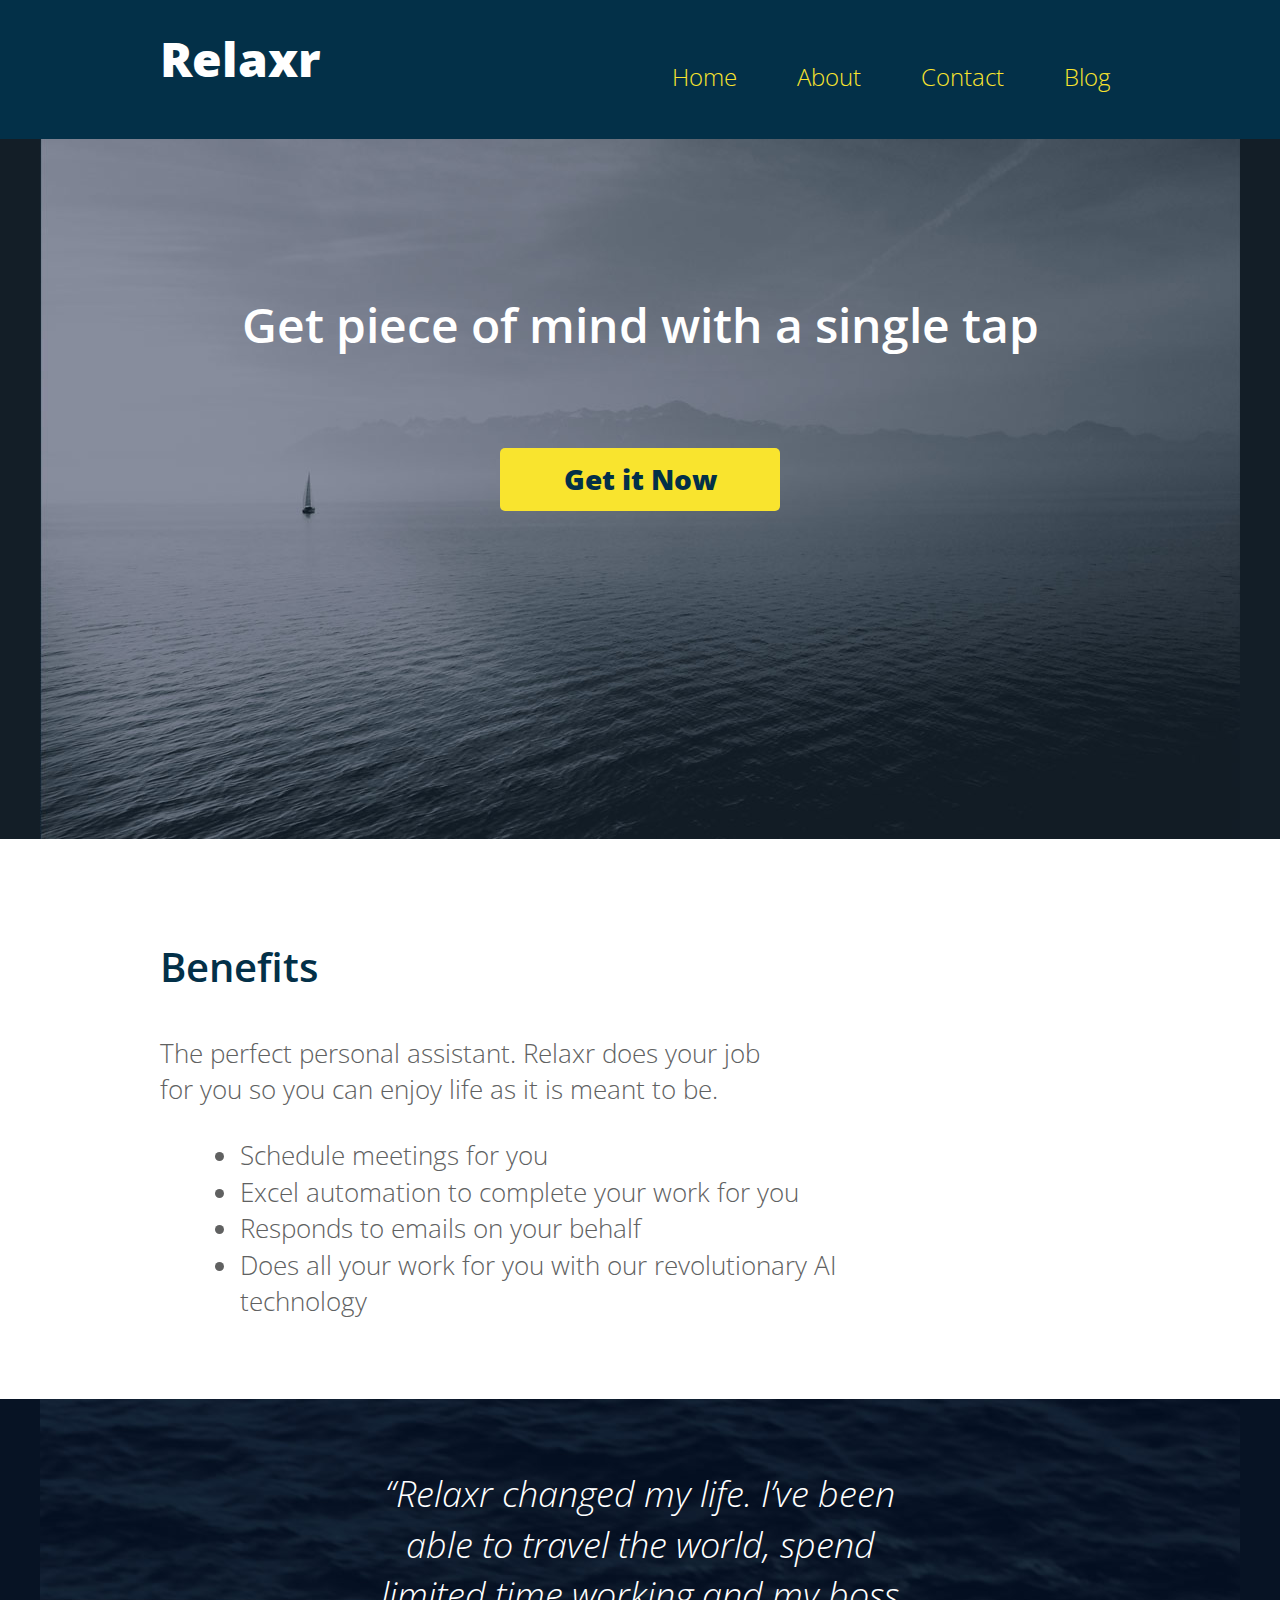
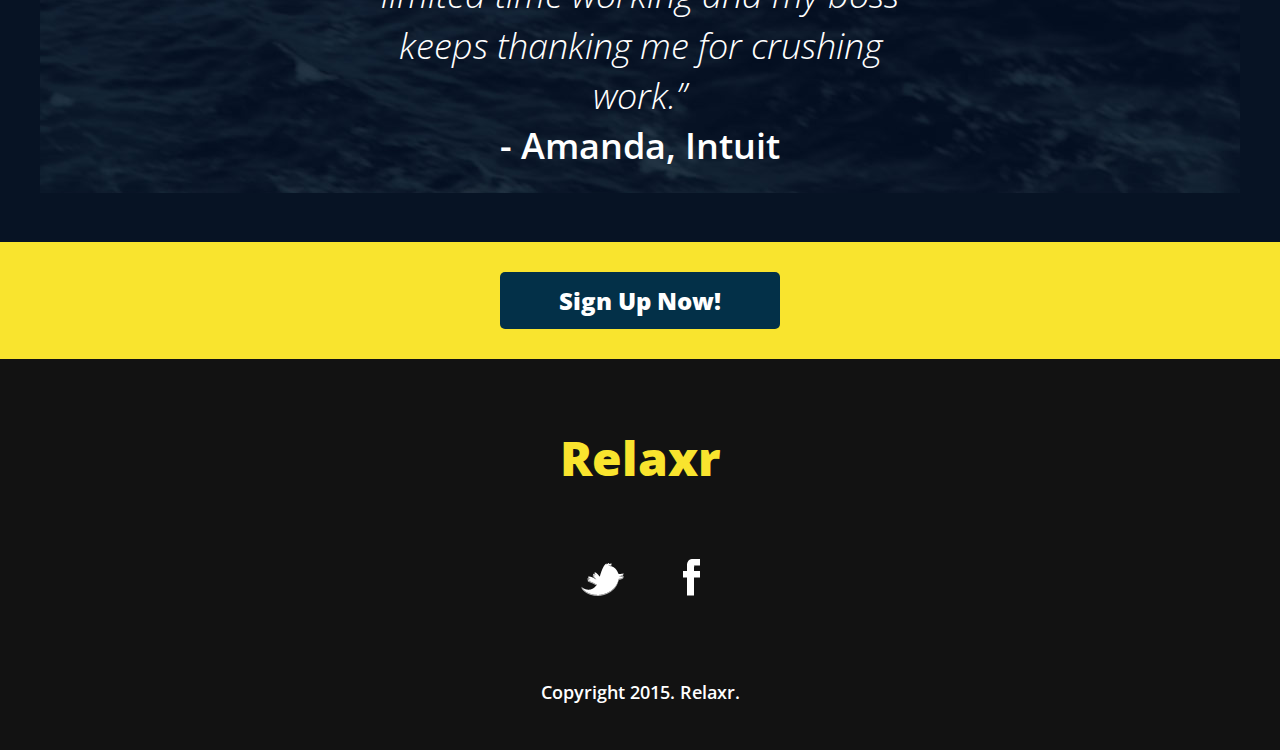
<file: relaxr-responsive/index.html>
<!DOCTYPE html>
<html lang="en">
	<head>
    	<meta charset="utf-8">
    	<meta name="description" content="The perfect personal assistant. Relaxr does your job for you so you can enjoy life as it is meant to be.">

		<title>Relaxr Landing Page</title>
		<link href='http://fonts.googleapis.com/css?family=Open+Sans:300italic,300,600,800' rel='stylesheet' type='text/css'>

		<!-- external CSS link -->
		<link rel="stylesheet" href="css/reset.css">
		<link rel="stylesheet" href="css/style.css">

	</head>
	<body>
		<header>
			<div class="container">
				<h1 class="logo">Relaxr</h1>
				<nav>
					<ul>
						<li><div class="line"></div><div class="line"></div><div class="line"></div></li>
						<li><a href="index.html">Home</a></li>
						<li><a href="#">About</a></li>
						<li><a href="#">Contact</a></li>
						<li><a href="blog.html">Blog</a></li>
					</ul>
				</nav>
			</div>
		</header>
		<section id="hero">
			<div class="container">
				<h2>Get piece of mind with a single tap</h2>
				<a class="button yellow" href="#">Get it Now</a>
			</div>
		</section>
		<section id="benefits">
			<div class="container">
				<h3>Benefits</h3>
				<p>The perfect personal assistant. Relaxr does your job for you so you can enjoy life as it is meant to be.</p>
				<ul>
					<li>Schedule meetings for you</li>
					<li>Excel automation to complete your work for you</li>
					<li>Responds to emails on your behalf</li>
					<li>Does all your work for you with our revolutionary AI technology</li>
				</ul>
			</div>
		</section>
		<section id="testimonial">
			<div class="container">
				<blockquote>&ldquo;Relaxr changed my life. I&rsquo;ve been able to travel the world, spend limited time working and my boss keeps thanking me for crushing work.&rdquo;
				<span>- Amanda, Intuit</span></blockquote>
			</div>
		</section>
		<aside id="bottom-cta">
			<a class="button blue" href="#">Sign Up Now!</a>
		</aside>
		<footer>
			<h4 class="logo">Relaxr</h4>

			<ul>
				<li><a href="#"><img src="images/twitter.png" alt="Twitter logo"></a></li>
				<li><a href="#"><img src="images/facebook.png" alt="Facebook logo"></a></li>
			</ul>

			<p class="copyright">Copyright 2015. Relaxr.</p>
		</footer>
		<script src="https://code.jquery.com/jquery-1.10.2.js"></script>
		<script src="js/javascript.js"></script>
	</body>
</html>
</file>
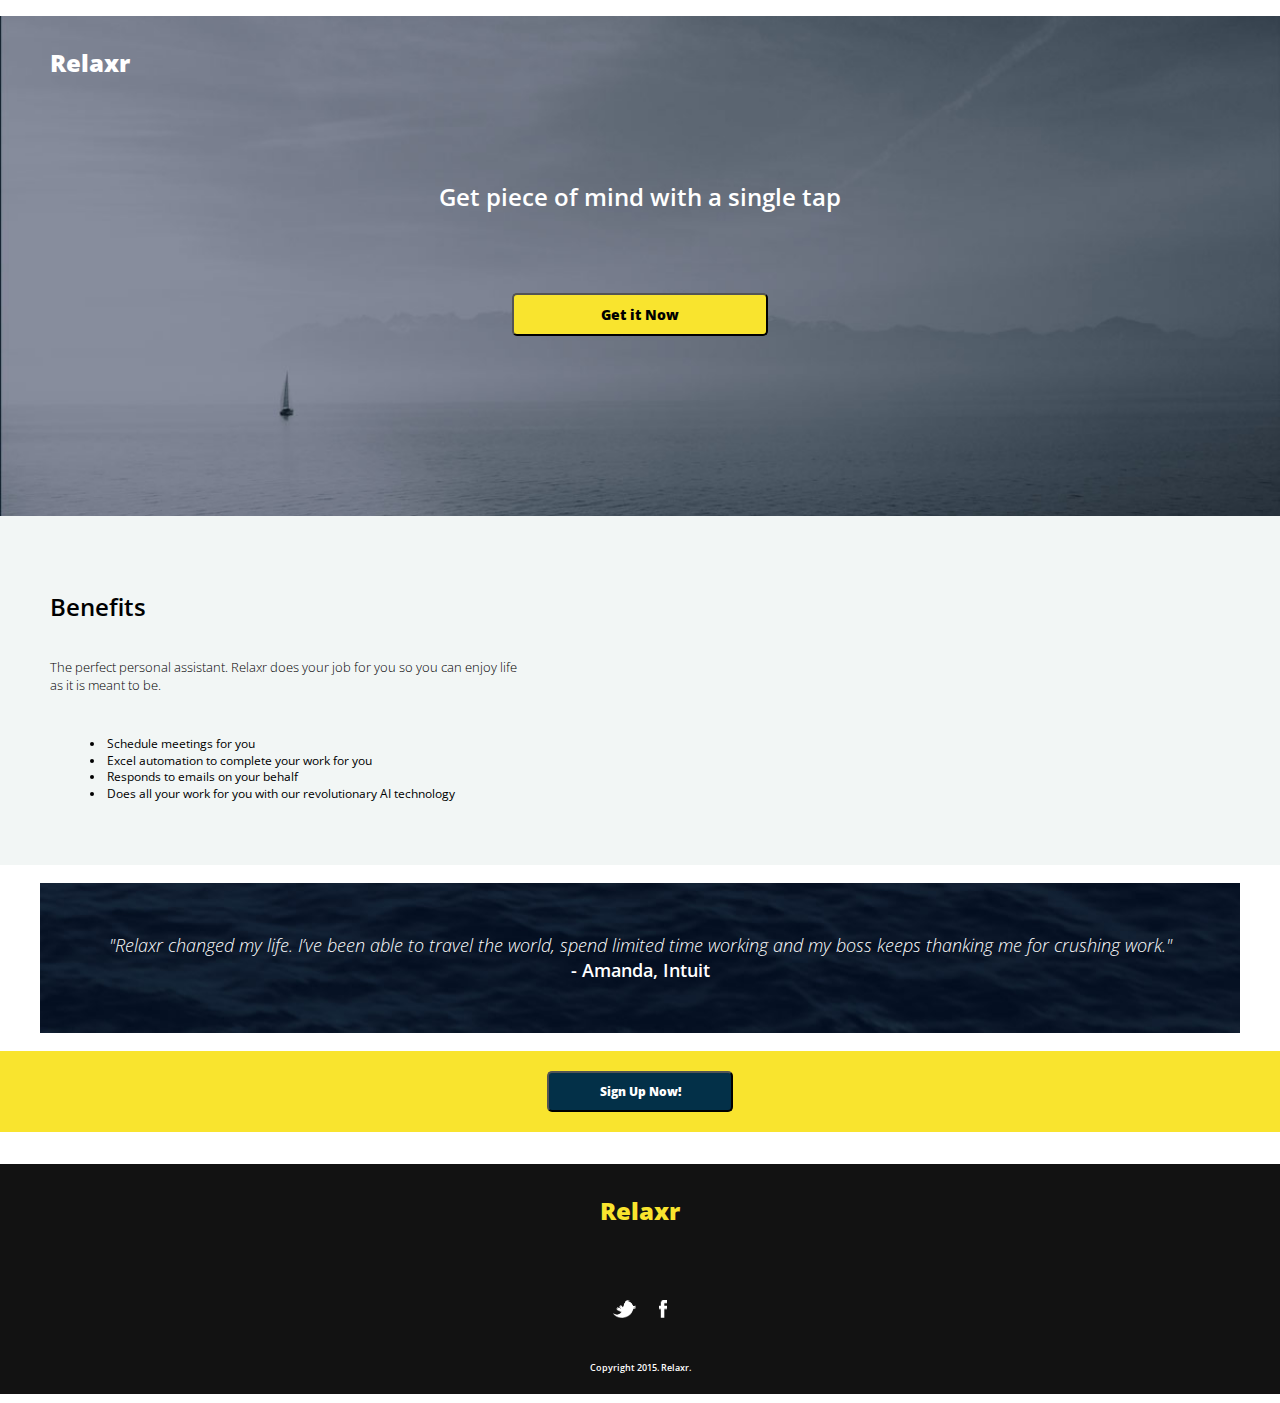
<file: Relaxr/index.html>
<!DOCTYPE html>
<html lang="en">
	<head>
    	<meta charset="utf-8">
    	<meta name="description" content="Relaxr">
    	<meta name="keywords" content="relaxr">

		<title>Relaxr</title>

		<!-- external CSS link -->
		<link rel="stylesheet" type="text/css" href="css/normalize.css">
		<link rel="stylesheet" type="text/css" href="css/style.css">
		<link href='https://fonts.googleapis.com/css?family=Open+Sans:300,300italic,600,800' rel='stylesheet' type='text/css'>

	</head>
	<body>
		<header>
			<div class="container">
				<h1>Relaxr</h1>
				<h2>Get piece of mind with a single tap</h2>
			<div class="centerbutton">
				<button class="button-hero">Get it Now</button>
			</div>
			</div>
		</header>
		<section>
				<h3>Benefits</h3>
				<p>The perfect personal assistant. Relaxr does your job for you so you can enjoy life as it is meant to be.</p>
				<br>
				<ul>
					<li>Schedule meetings for you</li>
					<li>Excel automation to complete your work for you</li>
					<li>Responds to emails on your behalf</li>
					<li>Does all your work for you with our revolutionary AI technology</li>
				</ul>
		</section>
		<blockquote>
				"Relaxr changed my life. I’ve been able to travel the world, spend limited time working and my boss keeps thanking me for crushing work."
			<div class="name-company">- Amanda, Intuit</div>
		</blockquote>
		<figure>
			<div class="centerbutton">
			<button class="button-signup">Sign Up Now!</button>
			</div>
		</figure>
		<footer>
			<h4>Relaxr</h4>
			<a href="#"><img src="images/twitter.png" height="38px" alt="Twitter"></a>
			<a href="#"><img src="images/facebook.png" height="38px" alt="Facebook"></a>
			<p class="footer-p">Copyright 2015. Relaxr.</p>
		</footer>
	</body>
</html>
</file>
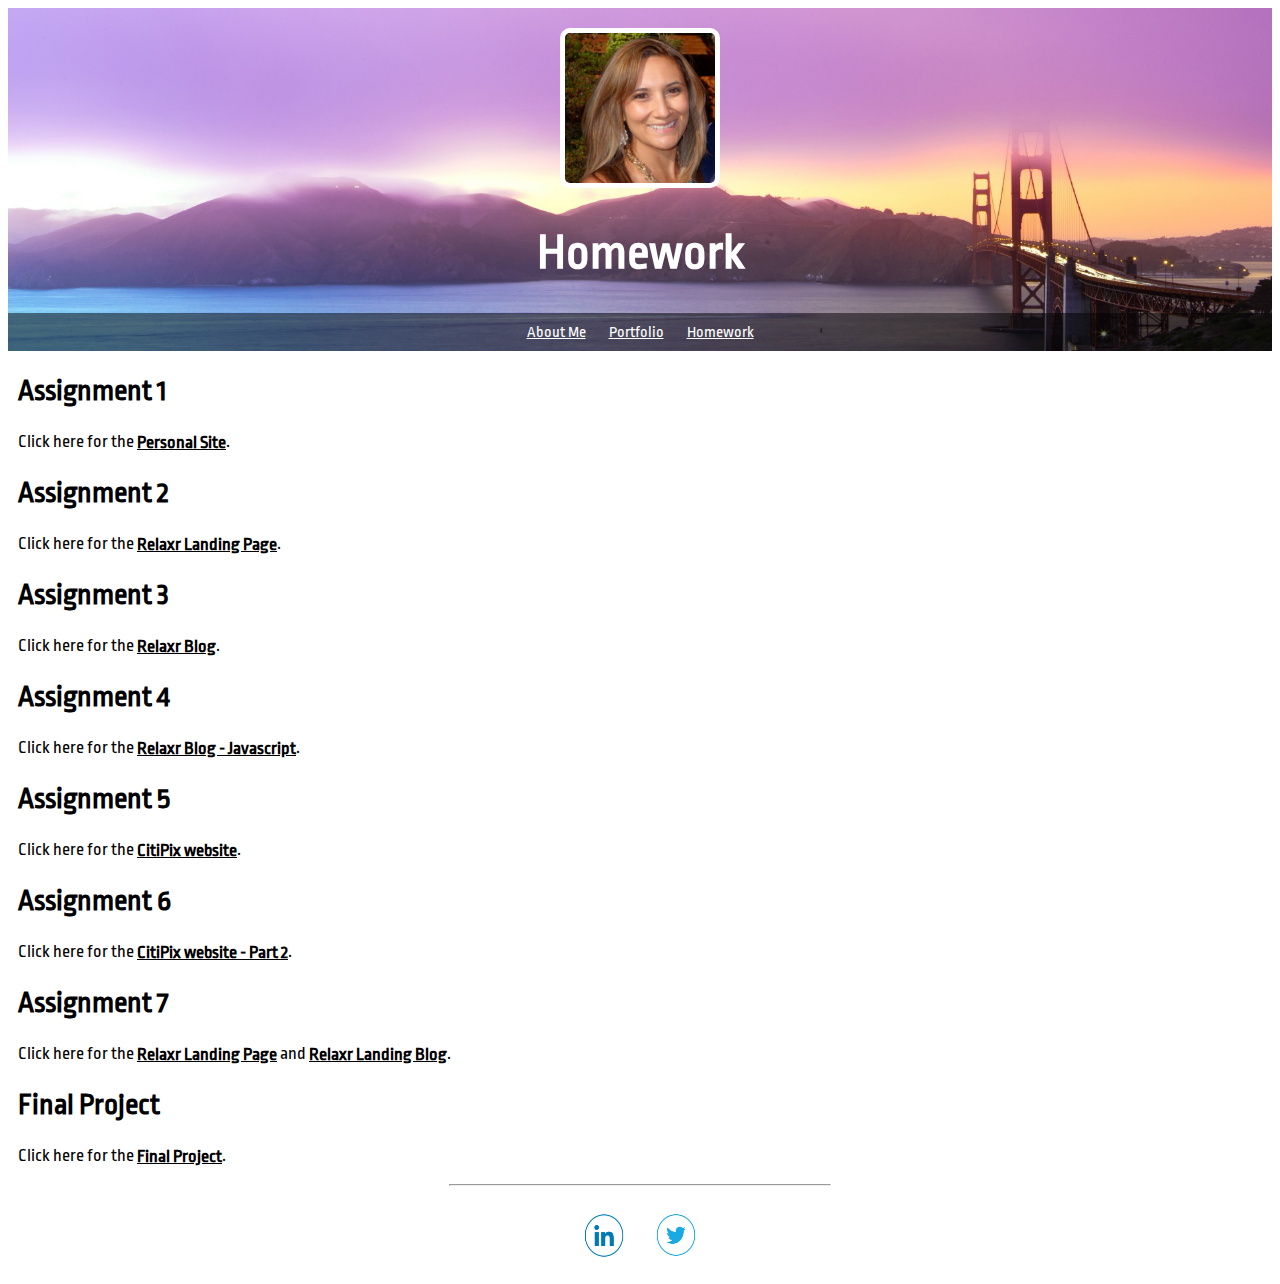
<file: personal-site/homework.html>
<!DOCTYPE html>
<html>
<head>
	<title>Reanna Miranda | Homework</title>

 	<link rel="stylesheet" type="text/css" href="css/style.css">
    <link href='https://fonts.googleapis.com/css?family=Ropa+Sans' rel='stylesheet' type='text/css'>

</head>

<header>
	<img src="images/reanna.png" alt="Reanna" style="width:150px;height:150px;">
    
    <h1>Homework</h1>
    
   <ul>
      <li class="menu-list"><a href="index.html">About Me</a></li>
      <li class="menu-list"><a href="portfolio.html">Portfolio</a></li>
      <li class="menu-list"><a href="homework.html">Homework</a></li>
    </ul>
</header>

<body>

<h2>Assignment 1</h2>
<p>Click here for the <a class=a-homework href="http://reannamiranda.github.io/fewd40/personal-site/index.html">Personal Site</a>.</p>

<h2>Assignment 2</h2>
<p>Click here for the <a class=a-homework href="http://reannamiranda.github.io/fewd40/relaxr-landing/index.html">Relaxr Landing Page</a>.</p>

<h2>Assignment 3</h2>
<p>Click here for the <a class=a-homework href="http://reannamiranda.github.io/fewd40/relaxr-blog/index.html">Relaxr Blog</a>.</p>

<h2>Assignment 4</h2>
<p>Click here for the <a class=a-homework href="http://reannamiranda.github.io/fewd40/relaxr-blog-js/index.html">Relaxr Blog - Javascript</a>.</p>

<h2>Assignment 5</h2>
<p>Click here for the <a class=a-homework href="http://reannamiranda.github.io/fewd40/homework-city/index.html">CitiPix website</a>.</p>

<h2>Assignment 6</h2>
<p>Click here for the <a class=a-homework href="http://reannamiranda.github.io/fewd40/homework-city-2/index.html">CitiPix website - Part 2</a>.</p>

<h2>Assignment 7</h2>
<p>Click here for the <a class=a-homework href="http://reannamiranda.github.io/fewd40/relaxr-responsive/index.html">Relaxr Landing Page</a> and <a class=a-homework href="http://reannamiranda.github.io/fewd40/relaxr-responsive/blog.html">Relaxr Landing Blog</a>.</p>

<h2>Final Project</h2>
<p>Click here for the <a class=a-homework href="http://reannamiranda.github.io/fewd40/final-project/index.html"><strong>Final Project</strong></a>.</p>

</body>

<hr>

	<footer>
 		<ul class="social-ul">
      		<li class="social-list"><a href="https://www.linkedin.com/in/reanna-miranda-147a5317"><img class="social-img" src="images/linkedin.png" alt="linkedin" style="width:55px;height:55px;"></a></li>
      		<li class="social-list"><a href="https://twitter.com/reannamiranda"><img class="social-img" src="images/twitter.png" alt="twitter" style="width:55px;height:55px;"></a></li>
     	</ul>
     </footer>

</html>
</file>
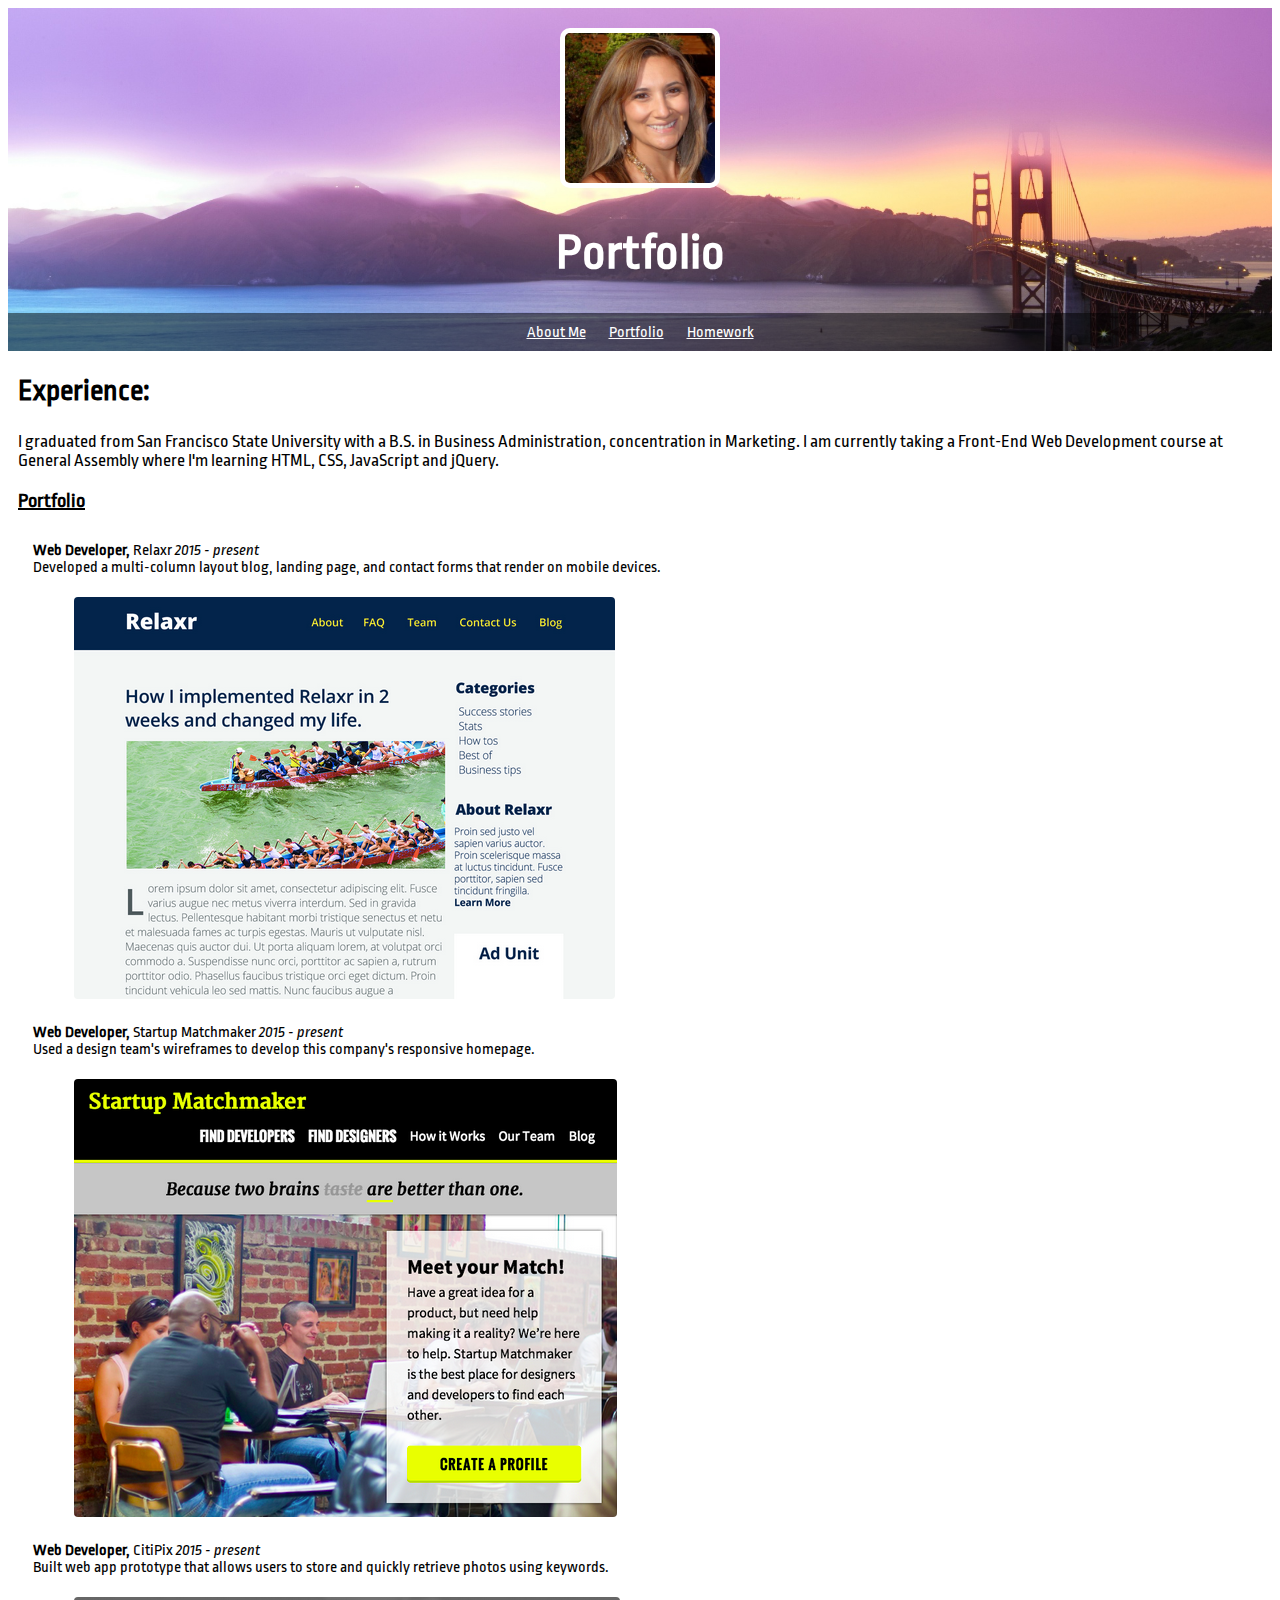
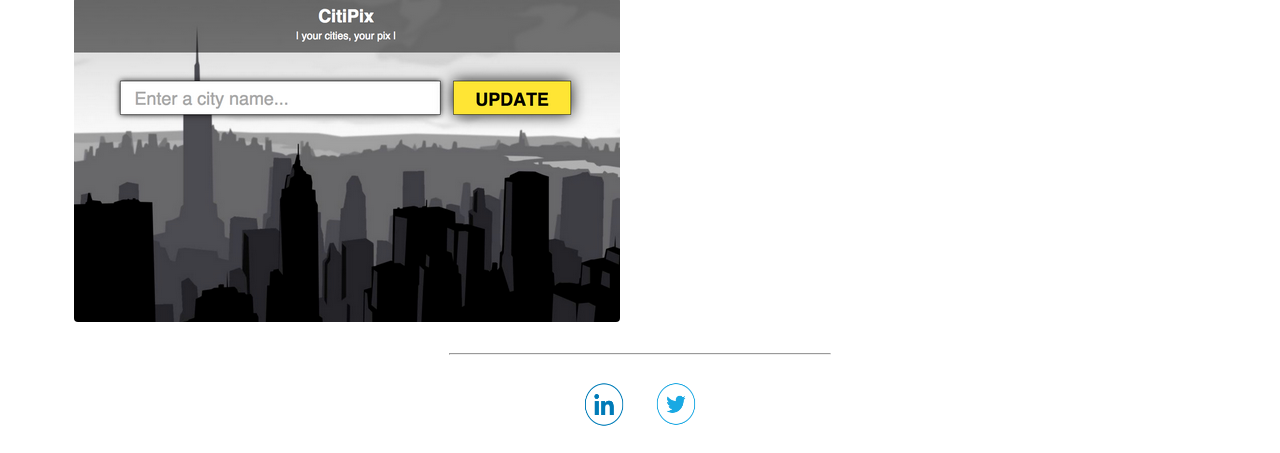
<file: personal-site/portfolio.html>
<!DOCTYPE html>
<html>
<head>
	<title>Reanna Miranda | Portfolio</title>

 	<link rel="stylesheet" type="text/css" href="css/style.css">
    <link href='https://fonts.googleapis.com/css?family=Ropa+Sans' rel='stylesheet' type='text/css'>

</head>

<header>
	<img src="images/reanna.png" alt="Reanna" style="width:150px;height:150px;">
    
    <h1>Portfolio</h1>
    
   <ul>
      <li class="menu-list"><a href="index.html">About Me</a></li>
      <li class="menu-list"><a href="portfolio.html">Portfolio</a></li>
      <li class="menu-list"><a href="homework.html">Homework</a></li>
    </ul>
</header>

<body>
	
	<h2>Experience:</h2>
	
	<p>I graduated from San Francisco State University with a B.S. in Business Administration, concentration in Marketing. I am currently taking a Front-End Web Development course at General Assembly where I'm learning HTML, CSS, JavaScript and jQuery.</p>
	
	<h3>Portfolio</h3>
	
	<ul class="portfolio-ul">
		<li class="portfolio-list"><b>Web Developer,</b> Relaxr <em>2015 - present</em>
			<br>Developed a multi-column layout blog, landing page, and contact forms that render on mobile devices.<br><img class="portfolio-img" src="images/relaxr_deliverable.png" alt="Relaxr"></li>
		<li class="portfolio-list"><b>Web Developer,</b> Startup Matchmaker <em>2015 - present</em>
			<br>Used a design team's wireframes to develop this company's responsive homepage.<br><img class="portfolio-img" src="images/startup_matchmaker_deliverable.png" alt="Startup Matchmaker"></li>
		<li class="portfolio-list"><b>Web Developer,</b> CitiPix <em>2015 - present</em>
			<br>Built web app prototype that allows users to store and quickly retrieve photos using keywords.<br><img class="portfolio-img" src="images/citipix_deliverable.png" alt="CitiPix"></li>
	</ul>

</body>

<hr>

	<footer>
 		<ul class="social-ul">
      		<li class="social-list"><a href="https://www.linkedin.com/in/reanna-miranda-147a5317"><img class="social-img" src="images/linkedin.png" alt="linkedin" style="width:55px;height:55px;"></a></li>
      		<li class="social-list"><a href="https://twitter.com/reannamiranda"><img class="social-img" src="images/twitter.png" alt="twitter" style="width:55px;height:55px;"></a></li>
     	</ul>
     </footer>

</html>
</file>
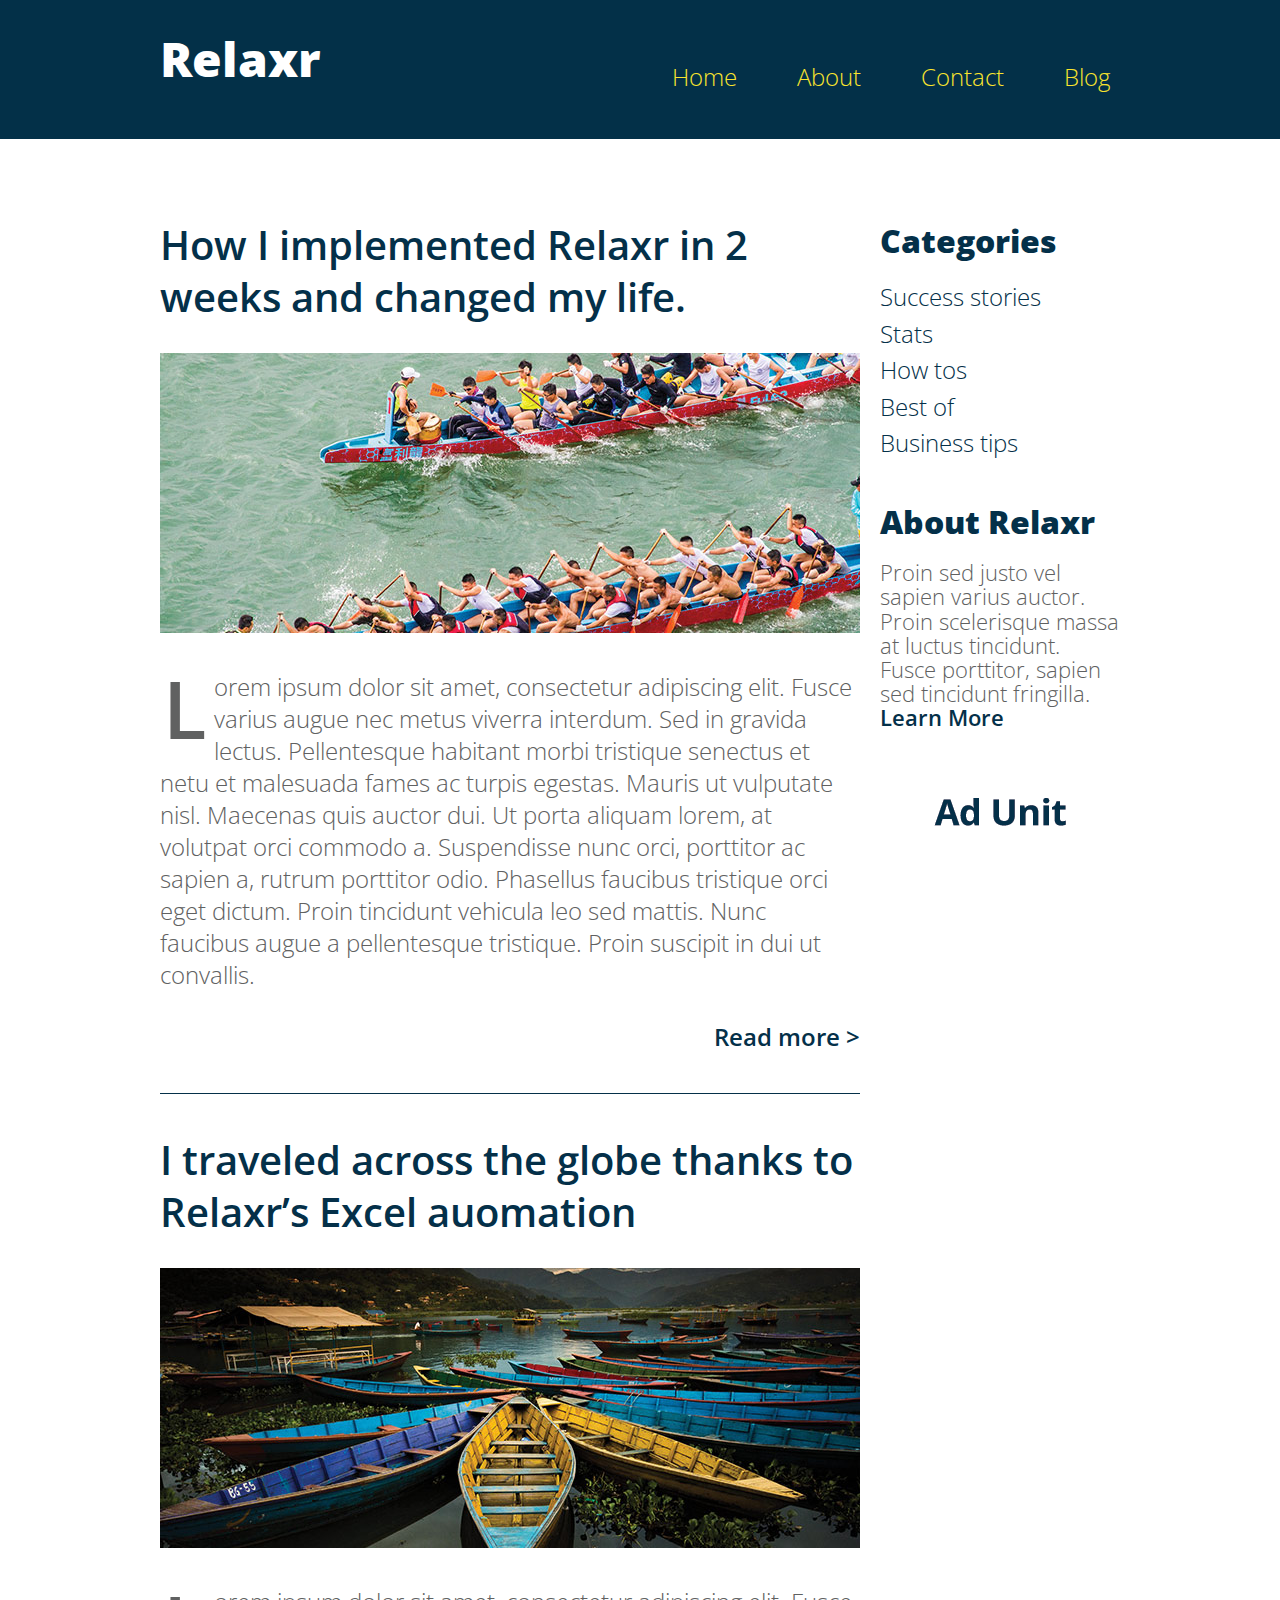
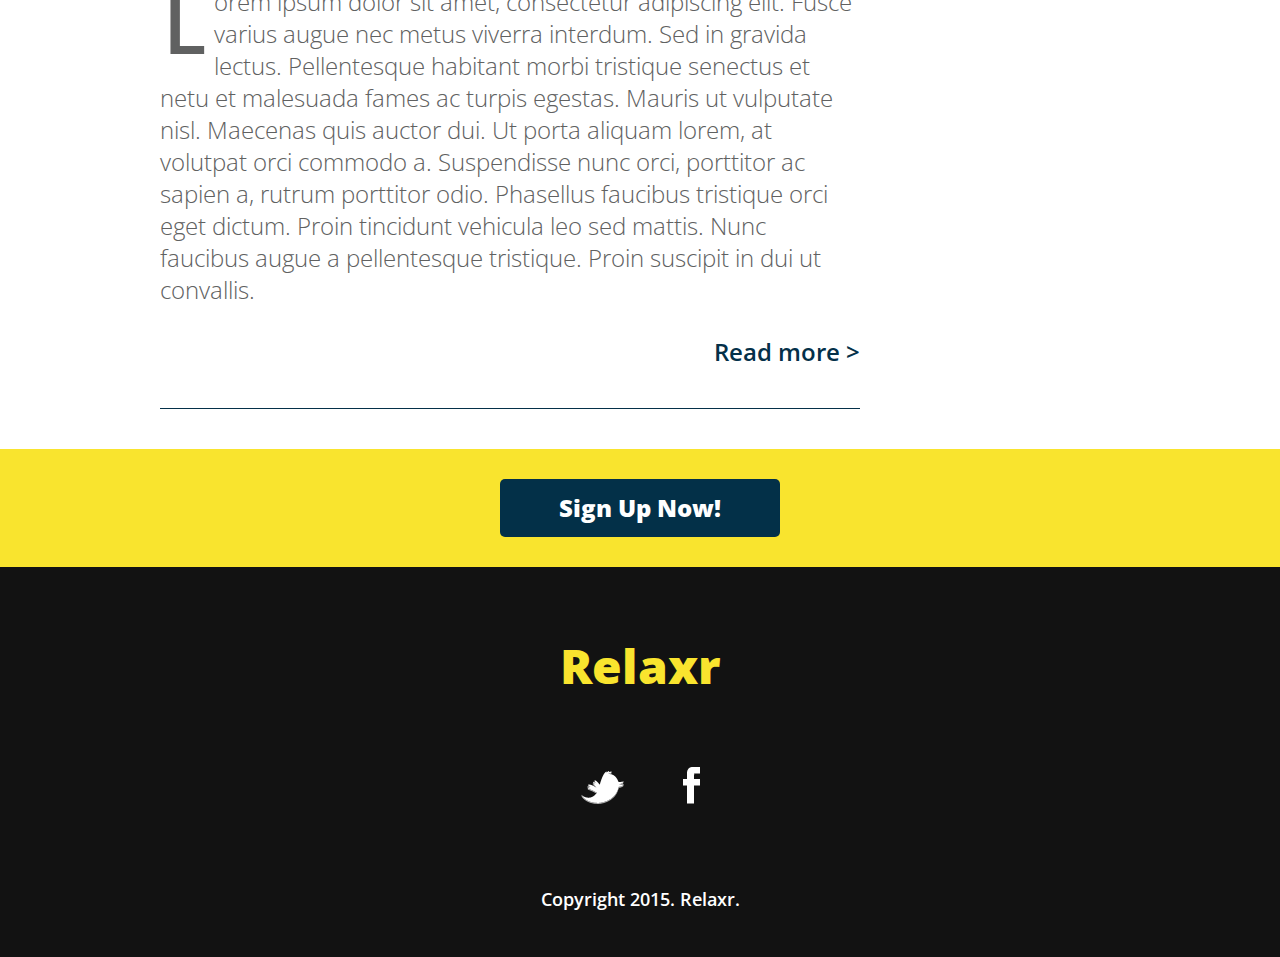
<file: relaxr-responsive/blog.html>
<!DOCTYPE html>
<html lang="en">
	<head>
    	<meta charset="utf-8">
    	<meta name="description" content="The perfect personal assistant. Relaxr does your job for you so you can enjoy life as it is meant to be.">

		<title>Relaxr Blog</title>
		<link href='http://fonts.googleapis.com/css?family=Open+Sans:300italic,300,600,800' rel='stylesheet' type='text/css'>

		<!-- external CSS link -->
		<link rel="stylesheet" href="css/reset.css">
		<link rel="stylesheet" href="css/style.css">

	</head>
	<body>
		<header>
			<div class="container">
				<h1 class="logo">Relaxr</h1>
				<nav>
					<ul>
						<li><div class="line"></div><div class="line"></div><div class="line"></div></li>
						<li><a href="index.html">Home</a></li>
						<li><a href="#">About</a></li>
						<li><a href="#">Contact</a></li>
						<li><a href="blog.html">Blog</a></li>
					</ul>
				</nav>
			</div>
		</header>
		<section id="main">
			<div class="container">
				<section id="posts">
					<article class="post">
						<h2><a href="#">How I implemented Relaxr in 2 weeks and changed my life.</a></h2>
						<img src="images/blog_photo1.jpg" alt="Crew Meet">
						<p>Lorem ipsum dolor sit amet, consectetur adipiscing elit. Fusce varius augue nec metus viverra interdum. Sed in gravida lectus. Pellentesque habitant morbi tristique senectus et netu et malesuada fames ac turpis egestas. Mauris ut vulputate nisl.  Maecenas quis auctor dui. Ut porta aliquam lorem, at volutpat orci commodo a. Suspendisse nunc orci, porttitor ac sapien a, rutrum porttitor odio. Phasellus faucibus tristique orci eget dictum. Proin tincidunt vehicula leo sed mattis. Nunc faucibus augue a pellentesque tristique. Proin suscipit in dui ut convallis.</p>

						<p class="readmore"><a href="#">Read more &gt;</a></p>
					</article>
					<article class="post">
						<h2><a href="#">I traveled across the globe thanks to Relaxr’s Excel auomation</a></h2>
						<img src="images/blog_photo2.jpg" alt="Canoes">
						<p>Lorem ipsum dolor sit amet, consectetur adipiscing elit. Fusce varius augue nec metus viverra interdum. Sed in gravida lectus. Pellentesque habitant morbi tristique senectus et netu et malesuada fames ac turpis egestas. Mauris ut vulputate nisl.  Maecenas quis auctor dui. Ut porta aliquam lorem, at volutpat orci commodo a. Suspendisse nunc orci, porttitor ac sapien a, rutrum porttitor odio. Phasellus faucibus tristique orci eget dictum. Proin tincidunt vehicula leo sed mattis. Nunc faucibus augue a pellentesque tristique. Proin suscipit in dui ut convallis.</p>

						<p class="readmore"><a href="#">Read more &gt;</a></p>
					</article>
				</section><!--
			--><aside id="sidebar">
					<h3>Categories</h3>
					<ul>
						<li><a href="#">Success stories</a></li>
						<li><a href="#">Stats</a></li>
						<li><a href="#">How tos</a></li>
						<li><a href="#">Best of</a></li>
						<li><a href="#">Business tips</a></li>
					</ul>
					<h3>About Relaxr</h3>
					<p>Proin sed justo vel sapien varius auctor. Proin scelerisque massa at luctus tincidunt. Fusce porttitor, sapien sed tincidunt fringilla.<br>
					<a href="">Learn More</a></p>
					<img src="images/ad-unit.png" id="ad-unit" alt="Ad Unit">
				</aside>
			</div>
		</section>

		<aside id="bottom-cta">
			<a class="button blue" href="#">Sign Up Now!</a>
		</aside>
		<footer>
			<h4 class="logo">Relaxr</h4>

			<ul>
				<li><a href="#"><img src="images/twitter.png" alt="Twitter logo"></a></li>
				<li><a href="#"><img src="images/facebook.png" alt="Facebook logo"></a></li>
			</ul>

			<p class="copyright">Copyright 2015. Relaxr.</p>
		</footer>
		<script src="https://code.jquery.com/jquery-1.10.2.js"></script>
		<script src="js/javascript.js"></script>
	</body>
</html>
</file>
<file: final-project/css/style.css>
/* Header section*/

header {
	background-image: url(../images/the-beatles.jpg);
	height: 780px;
	background-position: 50% 50%;
	background-repeat: no-repeat;
	background-attachment: fixed;
	background-size: cover;
	text-align: center; 
}
.logo {
	padding-top: 9em;
}
h1 {
	font-size: 40px;
	text-align: center;
	color: white;
	font-family: georgia;
	border-top: 1px solid #fff;
	border-bottom: 1px solid #fff;
	display: inline-block;
}
.down-arrow {
	display: block;
	margin-left: auto;
	margin-right: auto;
	margin-top: 100px;
}

/* BASE STYLES*/

body {
	background-color: white;
	font-family: georgia;
	text-align: center;
	margin: 0 auto;
}

/* FACTS*/

.beatle-facts {
	padding: 20px 150px 20px 150px;
	text-align: center;
	font-size: 22px;
	font-weight: 200px;
}

/* FOUR BEATLES SECTION*/

.four-beatles {
	width: 100%;
	height: 530px;
	padding-top: .5em;
}
.hideme {
    opacity: 0;
}
.paul{
	background-image: url(../images/paul-mccartney.jpg);
	background-repeat: no-repeat;
	background-position: 50%;
	background-size: cover;
	width: 24%;
	margin: 0 auto;
}
.john {
	background-image: url(../images/john-lennon.jpg);
	background-repeat: no-repeat;
	background-position: 50% 50%;
	background-size: cover;
	width: 24%;
	margin: 0 auto;
}
.ringo{
	background-image: url(../images/ringo-starr.jpg);
	background-repeat: no-repeat;
	background-position: 50% 50%;
	background-size: cover;
	width: 24%;
	margin: 0 auto;
}
.george {
	background-image: url(../images/george-harrison.jpg);
	background-repeat: no-repeat;
	background-position: 50% 50%;
	background-size: cover;
	width: 24%;
	margin: 0 auto;
}
.center {
	text-align: center;
	display: inline-block;
}
.beatle-name-center {
	font-size: 2em;
	margin-top: 400px;
	display: inline-block;
	border-bottom: #fff 1px solid;
	border-top: #fff 1px solid;
	font-family: georgia;
	line-height: 1em;
	color: #fff;
	text-align: center;
}
.tint {
    position: relative;
    margin-right: 9.5px;
    margin-bottom: 20px;
    cursor: pointer;
    -webkit-box-shadow: rgba(0,0,0,.2) 3px 5px 5px;
    -moz-box-shadow: rgba(0,0,0,.2) 3px 5px 5px;
    box-shadow: rgba(0,0,0,.2) 3px 5px 5px;
}
.tint:hover:before {
	background: none;
}
.tint:hover:after {
    content: "";
    display: block;
    position: absolute;
    top: 0;
    bottom: 0;
    left: 0;
    right: 0;
    background: rgba(255,0,0, 0.5);
    -moz-transition: all .3s linear;
    -webkit-transition: all .3s linear;
    -ms-transition: all .3s linear;
    -o-transition: all .3s linear;
    transition: all .3s linear;
}
.t2:hover:after {
    background: rgba(0,255,0, 0.5);
}
.t3:hover:after {
    background: rgba(255,102,0, 0.6);
}
.t4:hover:after {
    background: rgba(0,0,255, 0.5);
}  

/* BEATLES FACTS*/

.fast-facts {
	background-color: black;
	width: 100%;
	margin: 0 auto;
}
h3 {
	font-size: 35px;
	font-weight: 300;
	padding: 50px;
	color: #fff;
}

h4 {
	font-size: 30px;
	font-weight: 200;
}

.paul-2 {
	width: 100%;
}
.image-paul {
	float: right;
	width: 60%;
}
.facts-paul {
	float: left;
	width: 40%;
}
.text-paul {
	text-align: center;
	padding-top: 100px;
	padding-left: 80px;
}

.john-2 {
	width: 100%;
}
.image-john {
	float: left;
	width: 60%;
	padding-top: 30px;
}
.facts-john {
	float: right;
	width: 40%;
}
.text-john {
	text-align: center;
	padding-top: 100px;
	padding-right: 80px;
}

.ringo-2 {
	width: 100%;
}
.image-ringo {
	float: right;
	width: 60%;
	padding-top: 30px;
}
.facts-ringo {
	float: left;
	width: 40%;
}
.text-ringo {
	text-align: center;
	padding-top: 100px;
	padding-left: 80px;
}

.george-2 {
	width: 100%;
}
.image-george {
	float: left;
	width: 60%;
	padding-top: 30px;
	padding-bottom: 30px;
}
.facts-george {
	float: right;
	width: 40%;
}
.text-george {
	text-align: center;
	padding-top: 100px;
	padding-right: 80px;
}



/*POLL - Which Beatle is your favorite?*/

.pick-a-beatle {
	background-color: black;
	width: 100%;
	margin: 0 auto;
	clear: both;
}
.poll-block {
  width: 50%;
  margin: 0 auto;
  padding: 4px 10px;
  font-size: 24px;
  padding-bottom: 50px;
  min-height: 220px;
}
.poll-block form {
  margin-top: 2px;
}
.poll-results-list {
  display: none;
}
.poll-block form li {
  background: none;
  padding: 0 0 8px 0;
}
.poll-block form li input,
.poll-block form li label {
  float: left;
}
.poll-block form li label {
  width: 92%;
}
.poll-block form li input {
  margin-right: 7px;
}
form.poll-results-list {
  padding-top: 2px;
  padding-bottom: 1px;
}
form.poll-results-list li {
  position: relative;
}
.percentage {
  font-weight: bold;
  display: none;
  position: absolute;
  right: 0;
  bottom: 17px;
}
.nul {
  width: 0;
}
.out-bar {
  background: #f8f8f8;
  height: 10px;
  position: relative;
  margin-top: 1px;
  margin-bottom: 2px;
}
.inner-bar,
.voted {
  background: #2697d3;
  height: 10px;
  position: absolute;
  top: 0;
  left: 0;
}
button {
	padding: 10px;
	font-size: 18px;
	background-color: black;
	color: white;
}
.btn-custom {
	color: white;
}


/* Responsive Design*/

@media screen and (max-width:1235px) and (min-width: 703px) {
	.beatle-facts {
		padding: 20px 60px 20px 60px;
		font-size: 20px;
	}
	.paul {	
		width: 20%;
	}
	.john {	
		width: 20%;
	}
	.ringo {	
		width: 20%;
	}
	.george {	
		width: 20%;
	}
}
@media screen and (max-width:703px) and (min-width: 400px) {
	.beatle-facts {
		padding: 20px 40px 20px 40px;
		font-size: 18px;
	}	
	.hideme {
    	opacity: 1;
	}
	.four-beatles {
		height: 100%;
	}
	.paul {	
		width: 50%;
	}
	.john {	
		width: 50%;
	}
	.ringo {	
		width: 50%;
	}
	.george {	
		width: 50%;
	}	
}
@media screen and (max-width: 825px) {
	.image-paul {
		float: center;
		width: 100%;
	}
	.facts-paul {
		float: center;
		width: 100%;
	}
	.text-paul {
		text-align: center;
		padding: 15px 15px 30px 15px;
	}
	.image-john {
		float: center;
		width: 100%;
	}
	.facts-john {
		float: center;
		width: 100%;
	}
	.text-john {
		text-align: center;
		padding: 15px 15px 30px 15px;
	}
	.image-ringo {
		float: center;
		width: 100%;
	}
	.facts-ringo {
		float: center;
		width: 100%;
	}
	.text-ringo {
		text-align: center;
		padding: 15px 15px 30px 15px;
	}
	.image-george {
		float: center;
		width: 100%;
	}
	.facts-george {
		float: center;
		width: 100%;
	}
	.text-george {
		text-align: center;
		padding: 15px 15px 30px 15px;
	}
	.single-beatle {
		width: 80%;
	}
}
</file>
<file: homework-city-2/css/style.css>
/*
Project Name: Blank Template
Client: Your Client
Author: Your Name
Developer @GA in NYC
*/


/******************************************
/* SETUP
/*******************************************/

/* Box Model Hack */
* {
     -moz-box-sizing: border-box; /* Firexfox */
     -webkit-box-sizing: border-box; /* Safari/Chrome/iOS/Android */
     box-sizing: border-box; /* IE */
}

/* Clear fix hack */
.clearfix:after {
     content: ".";
     display: block;
     clear: both;
     visibility: hidden;
     line-height: 0;
     height: 0;
}

.clear {
	clear: both;
}

.alignright {
	float: right;
	padding: 0 0 10px 10px; /* note the padding around a right floated image */
}

.alignleft {
	float: left;
	padding: 0 10px 10px 0; /* note the padding around a left floated image */
}

/******************************************
/* BASE STYLES
/*******************************************/

body {
  color: #000;
  font-size: 12px;
  line-height: 1.4;
  font-family: Helvetica, Arial, sans-serif;
  background: url(../images/citipix_skyline.jpg) no-repeat center center fixed;
  -webkit-background-size: cover;
  -moz-background-size: cover;
  -o-background-size: cover;
  background-size: cover;
}


/******************************************
/* LAYOUT
/*******************************************/

/* Center the container */
.container {
	width: 960px;
	margin: auto;
  padding-top: 5em;
}

header {
  background: rgba(0,0,0, .5);
  padding: 20px 0;
}

.title {
  text-align: center;
  color: #fff;
  font-size: 38px;
  font-weight: bold;
  font-family: helvetica, arial, sans-serif;
}
#entry {
  text-align: center;
}
.title p {
  font-size: 22px;
  font-weight: normal
}
#city-type {
  color: #6b6b6c;
  font-size: 20px;
  background: #fff;
  border: 1px solid #111;
  padding: 0px 30px;
  display: inline-block;
  width: 340px;
  margin-right: 24px;
  font-family: helvetica, arial, sans-serif;
  height: 40px;
  line-height: 38px;
  vertical-align: middle;
  box-shadow: #111 0 0 20px;
}
#submit-btn {
  background: #F9FC97;
  color: #000;
  font-size: 20px;
  font-weight: bold;
  text-transform: uppercase;
  border: 1px solid #111;
  text-align: center;
  display: inline-block;
  width: 140px;
  height: 40px;
  line-height: 38px;
  vertical-align: middle;
  box-shadow: #111 0 0 50px;
  font-family: helvetica, arial, sans-serif;
  cursor: pointer;
}
#submit-btn:hover {
  background: #E36C28;
}
.select-a-city {
  background-image: url(../images/citipix_skyline.jpg) no-repeat center center fixed;
}
.nyc {
  background-image: url(../images/nyc.jpg)
}
.sf {
  background-image: url(../images/sf.jpg)
}
.la {
  background-image: url(../images/la.jpg)
}
.austin {
  background-image: url(../images/austin.jpg)
}
.sydney {
  background-image: url(../images/sydney.jpg)
}

/******************************************
/* ADDITIONAL STYLES
/*******************************************/
</file>
<file: homework-city/css/style.css>
/*
Project Name: Blank Template
Client: Your Client
Author: Your Name
Developer @GA in NYC
*/


/******************************************
/* SETUP
/*******************************************/

/* Box Model Hack */
* {
     -moz-box-sizing: border-box; /* Firexfox */
     -webkit-box-sizing: border-box; /* Safari/Chrome/iOS/Android */
     box-sizing: border-box; /* IE */
}

/* Clear fix hack */
.clearfix:after {
     content: ".";
     display: block;
     clear: both;
     visibility: hidden;
     line-height: 0;
     height: 0;
}

.clear {
  clear: both;
}

.alignright {
  float: right;
  padding: 0 0 10px 10px; /* note the padding around a right floated image */
}

.alignleft {
  float: left;
  padding: 0 10px 10px 0; /* note the padding around a left floated image */
}

/******************************************
/* BASE STYLES
/*******************************************/

body {
  color: #000;
  font-size: 12px;
  line-height: 1.4;
  font-family: Helvetica, Arial, sans-serif;
  background: url(../images/citipix_skyline.jpg) no-repeat center center fixed;
  -webkit-background-size: cover;
  -moz-background-size: cover;
  -o-background-size: cover;
  background-size: cover;
}


/******************************************
/* LAYOUT
/*******************************************/

/* Center the container */
.container {
  width: 960px;
  margin: auto;
  padding-top: 5em;
}

header {
  background: rgba(0,0,0, .5);
  padding: 20px 0;
}

.title {
  text-align: center;
  color: #fff;
  font-size: 38px;
  font-weight: bold;
  font-family: helvetica, arial, sans-serif;
}
#entry {
  text-align: center;
}
.title p {
  font-size: 22px;
  font-weight: normal
}
#city-type {
  color: #6b6b6c;
  font-size: 20px;
  background: #fff;
  border: 1px solid #111;
  padding: 0px 30px;
  display: inline-block;
  width: 340px;
  margin-right: 24px;
  font-family: helvetica, arial, sans-serif;
  height: 40px;
  line-height: 38px;
  vertical-align: middle;
  box-shadow: #111 0 0 20px;
}
#submit-btn {
  background: #F9FC97;
  color: #000;
  font-size: 20px;
  font-weight: bold;
  text-transform: uppercase;
  border: 1px solid #111;
  text-align: center;
  display: inline-block;
  width: 140px;
  height: 40px;
  line-height: 38px;
  vertical-align: middle;
  box-shadow: #111 0 0 50px;
  font-family: helvetica, arial, sans-serif;
  cursor: pointer;
}
#submit-btn:hover {
  background: #E36C28;
}

.nyc {
  background-image: url(../images/nyc.jpg)
}
.sf {
  background-image: url(../images/sf.jpg)
}
.la {
  background-image: url(../images/la.jpg)
}
.austin {
  background-image: url(../images/austin.jpg)
}
.sydney {
  background-image: url(../images/sydney.jpg)
}

/******************************************
/* ADDITIONAL STYLES
/*******************************************/
</file>
<file: personal-site/css/style.css>
header {
      text-align: center;
      background: url(../images/san-francisco-background.jpg);
      background-size: cover;
      color: rgb(98,72,112);
      font-family: 'Ropa Sans', sans-serif;
      background-position: 0px -200px;
    }
    img {
      margin: 20px 0px 0px 0px;
      border: 5px solid white;
      border-radius: 10px;
    }
    .social-img {
      margin: 5px 0px 0px 0px;
      border: 1px solid white;
      border-radius: 10px;
    }
    .portfolio-img {
      margin: 20px 0px 0px 40px;
      border: 1px solid white;
      border-radius: 5px;
    }
    h1 {
      font-size: 50px;
      font-family: 'Ropa Sans', sans-serif;
      color: white;
      text-decoration: 
    }
    ul {
      padding: 10px;
      background: rgba(0,0,0,0.5);
      text-align: center;
    }
    .social-ul {
      padding: 0px;
      background: white;
      text-align: center;
    }
    .portfolio-ul {
      padding: 0px;
      text-align: left;
      background: white;
      list-style-type: square;
    }
    .menu-list {
      display: inline;
      padding: 0px 10px 0px 10px;
      font-family: 'Ropa Sans', sans-serif;
    }
    .exp {
      display: block;
      font-family: 'Ropa Sans', sans-serif;
      list-style-type: square;
    }
    .social-list {
      display: inline;
      padding: 0px 5px 0px 5px;
      font-family: 'Ropa Sans', sans-serif;
    }
    .portfolio-list {
      display: block;
      padding: 10px 10px 10px 25px;
      font-family: 'Ropa Sans', sans-serif;
    }
    a {
      color: white;
      vertical-align: middle;
    }
    .a-homework {
      color: black;
      font-weight: bolder;
    }
    h2 {
      font-size: 30px;
      padding: 0px 10px 0px 10px;
      font-family: 'Ropa Sans', sans-serif;
    }
    p {
      font-size: 18px;
      font-family: 'Ropa Sans', sans-serif;
      padding: 0px 10px 0px 10px;
      color: black
    }
    h3 {
      font-size: 20px;
      padding: 0px 10px 0px 10px;
      font-family: 'Ropa Sans', sans-serif;
      text-decoration: underline;
    }
    hr {
      width: 30%;
      size: 6;
      color: rgb(98,72,112);
    }
</file>
<file: relaxr-blog-js/css/style.css>
/*
Project Name: Blank Template
Client: Your Client
Author: Your Name
Developer @GA in NYC
*/


/******************************************
/* SETUP
/*******************************************/

/* Box Model Hack */
* {
  -moz-box-sizing: border-box; /* Firexfox */
  -webkit-box-sizing: border-box; /* Safari/Chrome/iOS/Android */
  box-sizing: border-box; /* IE */
}

/* Clear fix hack */
.clearfix:after {
  content: ".";
  display: block;
  clear: both;
  visibility: hidden;
  line-height: 0;
  height: 0;
}

.clear {
  clear: both;
}

.alignright {
  float: right;
  padding: 0 0 10px 10px; /* note the padding around a right floated image */
}

.alignleft {
  float: left;
  padding: 0 10px 10px 0; /* note the padding around a left floated image */
}

/******************************************
/* BASE STYLES
/*******************************************/

body {
  color: #043049;
  font-size: 26px;
  line-height: 1.4;
  color: #606161;
  font-family: 'Open Sans', Helvetica, Arial, sans-serif;
  font-weight: 300;
  background: #f0efef;
}
a {
  text-decoration: none;
}


/******************************************
/* LAYOUT
/*******************************************/

/* Center the container */
.container {
  width: 960px;
  margin: 0 auto;
}

.logo {
  font-size: 48px;
  font-weight: 800;
}

header {
  background: #033048;
  padding: 25px 0;
  overflow: hidden;
}
header .logo {
  color: #fff;
  float: left;
}

header nav {
  float: right;
  margin-top: 15px;
}
header nav ul li {
  display: inline-block;
  margin: 0 0 0 40px;
  font-size: 24px;
}
header nav ul li a {
  color: #f9e42e;
}
#main {
  margin-top: 80px;
}
#posts {
  width: 700px;
  display: inline-block;
  margin-right: 20px;
  vertical-align: top;
}
#sidebar {
  width: 240px;
  display: inline-block;
  vertical-align: top;
}
.post {
  border-bottom: 1px solid #043049;
  padding-bottom: 40px;
  margin-bottom: 40px;
}
h2 {
  font-weight: 600;
  font-size: 40px;
  line-height: 1.3;
  margin-bottom: 30px;
}
h2 a {
  color: #043049;
}

.post img {
  margin-bottom: 30px;
}
.post p {
  font-size: 24px;
  line-height: 1.333;
  color: #606161;
}
.post p:first-of-type:first-letter {
  float: left;
  font-size: 80px;
  line-height: 65px;
  padding-top: 4px;
  padding-right: 8px;
  padding-left: 3px;
  font-weight: 600;
}
.readmore, .readless {
  text-align: right;
  margin-top: 30px;
  font-weight: 600;
  color: #043049 !important;
  cursor: pointer;
}
.readmore a, .readless a {
  color: #043049;
  font-weight: 800;
}

.button {
  border-radius: 5px;
  font-weight: 800;
  padding: 12px 0;
  width: 280px;
  font-size: 28px;
  text-align: center;
  display: block;
  margin: 0 auto;
}
.yellow {
  background: #f9e42e;
  color: #033048;
}
.blue {
  background: #033048;
  color: #fff;
  font-size: 24px;
}

#sidebar h3 {
  font-size: 32px;
  font-weight: 800;
  margin-bottom: 15px;
  color: #043049;
}
#sidebar ul {
  margin-bottom: 40px;
}
#sidebar ul li a {
  color: #043049;
  font-size: 24px;
}
#sidebar p {
  font-size: 22px;
  line-height: 1.1;
  margin-bottom: 40px;
}
#sidebar p a {
  color: #043049;
  font-weight: 600;
}

#bottom-cta {
  background: #f9e42e;
  padding: 30px;
  text-align: center;
  margin-top: 50px;
}

footer {
  background: #121212;
  padding: 65px 0 45px;
  text-align: center;
}
footer .logo {
  color: #f9e42e;
  margin-bottom: 68px;
}
footer ul li {
  display: inline-block;
  list-style: none;
  margin: 0 26px 75px;
}
footer p {
  font-size: 18px;
  color: #fff;
  font-weight: 600;
}
.hide {
  display: none;
}

/******************************************
/* ADDITIONAL STYLES
/*******************************************/
</file>
<file: relaxr-blog/css/style.css>
/*
Project Name: Blank Template
Client: Your Client
Author: Your Name
Developer @GA in NYC
*/

/******************************************
/* SETUP
/******************************************/

/* Box Model Hack */
* {
     -moz-box-sizing: border-box; /* Firexfox */
     -webkit-box-sizing: border-box; /* Safari/Chrome/iOS/Android */
     box-sizing: border-box; /* IE */
}

/* Clear fix hack */
.clearfix:after {
     content: ".";
     display: block;
     clear: both;
     visibility: hidden;
     line-height: 0;
     height: 0;
}

.clear {
  clear: both;
}

.alignright {
  float: right;
  padding: 0 0 10px 10px; /* note the padding around a right floated image */
}

.alignleft {
  float: left;
  padding: 0 10px 10px 0; /* note the padding around a left floated image */
}

/******************************************
/* BASE STYLES
/*******************************************/

body {
  background-color: #f0efef;
  color: #001D48;
  font-size: 12px;
  line-height: 1.4;
  font-family: 'Open Sans', sans-serif;
}
header {
  background-color: #033048;
  height: 100px;
}
section {
  width: 900px;
  height: 100%;
  margin: auto;
  padding: 30px 15px 80px 100px;
  float: left;
}
aside {
  width: 240px;
  height: 300px;
  float: right;
  padding-right: 20px;
  padding-top: 30px;
}
.yellow-bar {
  background-color: #f9e42e;
  padding: 20px;
  width: 100%;
}
footer {
  background-color: #121212;
  color: white;
  text-align: center;
  width: 100%;
  margin: 0;
  clear: both;
}

/******************************************
/* LAYOUT
/*******************************************/

/* Center the container */
#container {
  width: 960px;
  margin: auto;
}
h1 {
  font-size: 24px;
  font-weight: 800;
  color: white;
  padding: 30px 50px 5px 50px;
}
nav {
  color: yellow;
  text-align: right;
  font-weight: 600;
}
a {
  color: yellow;
  text-decoration: none;
}
a.highlight:hover {
    color: white;
} 
.nav-link {
  display: inline;
  padding: 30px 30px 15px 20px;
  font-size: 14px;
}
h2 {
  font-size: 40px;
  font-weight: 600;
}
p {
  font-size: 24px;
  font-weight: 300;
}
.p-sidebar {
  font-size: 22px;
  font-weight: 300;
}
h4 {
  font-size: 32px;
  font-weight: 800;
}
h3 {
  font-size: 24px;
  font-weight: 600;
  padding: 15px 0px 15px 620px;
}
h5 {
  font-weight: 600px;
  font-size: 22px;
}
.list-sidebar {
  font-size: 24px;
  font-weight: 300;
}
.ad-unit {
  background-color: white;
  width: 200px;
  height: 500px;
}
.button-signup {
  font-size: 12px;
  background-color: #033048;
  color: white;
  width: 15%;
  font-weight: 600;
  border-radius: 5px;
  padding: 10px;
}
.centerbutton {
  text-align: center;
  margin: auto;
}
h6 {
  font-size: 24px;
  color: #f9e42e;
  font-weight: 800;
  padding: 30px;
  margin: 0;
}
img {
  padding: 10px;
}
.footer-p {
  font-size: 9px;
  font-weight: 600;
  padding: 20px;
  width: 100%;
  margin: 0;
}
.L {
  float: left;
  width: 0.7em;
  font-size: 300%;
  line-height: 70%;
  color: #606161;
}
/******************************************
/* ADDITIONAL STYLES
/*******************************************/
</file>
<file: relaxr-landing/css/style.css>
/*
Project Name: Blank Template
Client: Your Client
Author: Your Name
Developer @GA in NYC
*/

/******************************************
/* SETUP
/*******************************************/

/* Box Model Hack */
* {
     -moz-box-sizing: border-box; /* Firexfox */
     -webkit-box-sizing: border-box; /* Safari/Chrome/iOS/Android */
     box-sizing: border-box; /* IE */
}

/* Clear fix hack */
.clearfix:after {
     content: ".";
     display: block;
     clear: both;
     visibility: hidden;
     line-height: 0;
     height: 0;
}

.clear {
  clear: both;
}

.alignright {
  float: right;
  padding: 0 0 10px 10px; /* note the padding around a right floated image */
}

.alignleft {
  float: left;
  padding: 0 10px 10px 0; /* note the padding around a left floated image */
}

/******************************************
/* BASE STYLES
/*******************************************/

body {
  color: #000;
  font-size: 12px;
  line-height: 1.4;
  font-family: 'Open Sans';
}
h1 {
  font-size: 24px;
  font-weight: 800;
  color: white;
  padding: 30px 50px 80px 50px;
  margin: 0;
}
h2 {
  font-size: 24px;
  font-weight: 600;
  text-align: center;
  color: white;
  padding-bottom: 60px;
}
button {
  font-weight: 800;
  font-family: 'Open Sans';
  border-radius: 5px;
  padding: 10px;
}
.centerbutton {
  text-align: center;
  margin: auto;
}
h3 {
  font-size: 24px;
  font-weight: 600;
  padding-bottom: 10px;
  width: 40%;
}
p {
  font-size: 13px;
  font-weight: 300;
  width: 40%;
}
ul {
  list-style-type: disc;
  list-style-position: inside;
  width: 40%;
}
.name-company {
  font-size: 18px;
  font-weight: 600;
  font-style: normal;
}
.button-hero {
  width: 20%;
  background-color: #f9e42e;
  font-size: 14px;
}
.button-signup {
  font-size: 12px;
  background-color: #033048;
  color: white;
  width: 15%;
}
h4 {
  font-size: 24px;
  color: #f9e42e;
  font-weight: 800;
  padding: 30px;
  margin: 0;
}
img {
  padding: 10px;
}
.footer-p {
  font-size: 9px;
  font-weight: 600;
  padding: 20px;
  width: 100%;
  margin: 0;
}

/******************************************
/* LAYOUT
/*******************************************/

/* Center the container */
.container {
  width: 100%;
  height: 500px;
}
header {
  background: url(../images/header_bg.jpg) no-repeat center top rgb(134,141,157);
  background-size: cover;
  margin: 0;
}
section {
  background-color: #F2F6F5;
  padding: 50px;
}
blockquote {
  background: url(../images/testimonial_bg.jpg);
  text-align: center;
  color: white;
  padding: 50px;
  font-weight: 300;
  font-size: 18px;
  font-style: italic;
  margin: 0;
}
figure {
  background-color: #f9e42e;
  padding: 20px;
}
footer {
  background-color: #121212;
  color: white;
  text-align: center;
  margin: 0;
}

/******************************************
/* ADDITIONAL STYLES
/*******************************************/
</file>
<file: relaxr-responsive/css/style.css>
/*
Project Name: Blank Template
Client: Your Client
Author: Your Name
Developer @GA in NYC
*/


/******************************************
/* SETUP
/*******************************************/

/* Box Model Hack */
* {
  -moz-box-sizing: border-box; /* Firexfox */
  -webkit-box-sizing: border-box; /* Safari/Chrome/iOS/Android */
  box-sizing: border-box; /* IE */
}

/* Clear fix hack */
.clearfix:after {
  content: ".";
  display: block;
  clear: both;
  visibility: hidden;
  line-height: 0;
  height: 0;
}

.clear {
  clear: both;
}

.alignright {
  float: right;
  padding: 0 0 10px 10px; /* note the padding around a right floated image */
}

.alignleft {
  float: left;
  padding: 0 10px 10px 0; /* note the padding around a left floated image */
}

/******************************************
/* BASE STYLES
/*******************************************/

body {
  color: #f0efef;
  font-size: 26px;
  line-height: 1.4;
  color: #606161;
  font-family: 'Open Sans', Helvetica, Arial, sans-serif;
  font-weight: 300;
}
a {
  text-decoration: none;
}


/******************************************
/* LAYOUT
/*******************************************/

/* Center the container */
.container {
  width: 960px;
  margin: 0 auto;

}
.logo {
  font-size: 48px;
  font-weight: 800;
}
nav .line {
  width: 3em;
  height: .3em;
  background: yellow;
  border-radius: 1em;
  margin-top: .25em;
}
nav .line:first-of-type{ 
  margin-top: .7em;
}

header {
  background: #033048;
  padding: 25px 0;
  overflow: hidden;
}
header .logo {
  color: #fff;
  float: left;
}
header nav {
  float: right;
  margin-top: 15px;
}

header nav li {
  /*display: inline-block;*/
  margin: 0 0 0 40px;
  font-size: 24px;
  float: left;
}
header nav li:first-child{
  display: none;
  float: right;
  cursor: pointer;
}
header nav a {
  display: block;
  padding: 20px 10px; 
}
header nav li a:hover {
  color: yellow;
}
header nav ul li a {
  color: #f9e42e;
}


#hero {
  height: 700px;
  background: url(../images/header_bg.jpg) no-repeat top center #131e27;
  padding-top: 32px;
}

#hero .logo {
  color: #fff;
}
#hero h2 {
  font-size: 48px;
  text-align: center;
  color: #fff;
  margin: 120px 0 90px;
  font-weight: 600;
}
.button {
  border-radius: 5px;
  font-weight: 800;
  padding: 12px 0;
  width: 280px;
  font-size: 28px;
  text-align: center;
  display: block;
  margin: 0 auto;
}
.yellow {
  background: #f9e42e;
  color: #033048;
}
.blue {
  background: #033048;
  color: #fff;
  font-size: 24px;
}
#benefits {
  padding: 100px 0 80px;
}
h3 {
  color: #033048;
  font-size: 40px;
  font-weight: 600;
  margin-bottom: 40px;
}
#benefits p, #benefits ul {
  width: 600px;
}
#benefits ul {
  list-style: disc;
  margin: 30px 0 0 80px;
}
#testimonial {
  background: url(../images/testimonial_bg.jpg) no-repeat top center #071324;
  padding: 70px 0 70px;
  color: #fff;
}
blockquote {
  font-size: 36px;
  font-weight: 300;
  font-style: italic;
  text-align: center;
  width: 580px;
  margin: 0 auto;
}
blockquote span {
  font-weight: 600;
  display: block;
  font-style: normal;
}
#main {
  margin-top: 80px;
}
#posts {
  width: 700px;
  display: inline-block;
  margin-right: 20px;
  vertical-align: top;
}
#sidebar {
  width: 240px;
  display: inline-block;
  vertical-align: top;
}
.post {
  border-bottom: 1px solid #043049;
  padding-bottom: 40px;
  margin-bottom: 40px;
}
.post h2 {
  font-weight: 600;
  font-size: 40px;
  line-height: 1.3;
  margin-bottom: 30px;
}
.post h2 a {
  color: #043049;
}

.post img {
  margin-bottom: 30px;
}
.post p {
  font-size: 24px;
  line-height: 1.333;
  color: #606161;
}
.post p:first-of-type:first-letter {
  float: left;
  font-size: 80px;
  line-height: 65px;
  padding-top: 4px;
  padding-right: 8px;
  padding-left: 3px;
  font-weight: 600;
}
.readmore {
  text-align: right;
  margin-top: 30px;
}
.readmore a {
  color: #043049;
  font-weight: 600;
}

/*.button {
  border-radius: 5px;
  font-weight: 800;
  padding: 12px 0;
  width: 280px;
  font-size: 28px;
  text-align: center;
  display: block;
  margin: 0 auto;
}
.yellow {
  background: #f9e42e;
  color: #033048;
}
.blue {
  background: #033048;
  color: #fff;
  font-size: 24px;
}*/

#sidebar h3 {
  font-size: 32px;
  font-weight: 800;
  margin-bottom: 15px;
  color: #043049;
}
#sidebar ul {
  margin-bottom: 40px;
}
#sidebar ul li a {
  color: #043049;
  font-size: 24px;
}
#sidebar p {
  font-size: 22px;
  line-height: 1.1;
  margin-bottom: 40px;
}
#sidebar p a {
  color: #043049;
  font-weight: 600;
}

#bottom-cta {
  background: #f9e42e;
  padding: 30px;
  text-align: center;
}

footer {
  background: #121212;
  padding: 65px 0 45px;
  text-align: center;
}
footer .logo {
  color: #f9e42e;
  margin-bottom: 68px;
}
footer ul li {
  display: inline-block;
  list-style: none;
  margin: 0 26px 75px;
}
footer p {
  font-size: 18px;
  color: #fff;
  font-weight: 600;
}



@media screen and (max-width: 768px) {

  body {
    font-size: 17px;
    line-height: 1;
  }
  .logo {
    font-size: 32px;
  }
  .container {
    width: 100%;
  }
  header nav li{
    float: none;
  }
  header nav li:first-child{
    display:block;
    position: absolute;
    top:.25em;
    right:.5em;
  }
  ul {
    height:0;
    transition: height 1s;
    overflow: hidden;
  }
  nav {
    width: 100%;
  }
  #hero h2 {
    font-size: 38px;
  }
  .button {
    width: 240px;
    font-size: 22px;
  }
  #benefits p {
    width: 100%;
  }
  #benefits ul li {
    width: 100%;
    display: block;
  }
  blockquote {
    font-size: 26px;
    width: 100%;
  }
  #posts {
    width: 100%;
  }
  img {
    width: 100%;
  }
  .post h2 {
    font-size: 32px;
  }
  .post p {
    font-size: 16px;
  }
  #sidebar {
    width: 100%;
    text-align: center;
  }
  #sidebar h3 {
    font-size: 28px;
    text-align: center;
  }
  #sidebar ul li a {
    font-size: 20px;
    text-align: center;
    padding: 0;
    display: block!important;
  }
  #sidebar p {
    font-size: 18px;
    line-height: 1.1;
    margin-bottom: 30px;
    text-align: center;
    padding: 0;
  }
  #ad-unit {
    display: none;
  }
}

.slideDown{
  height:20em;
}
</file>
<file: Relaxr/css/style.css>
/*
Project Name: Blank Template
Client: Your Client
Author: Your Name
Developer @GA in NYC
*/


/******************************************
/* SETUP
/*******************************************/

/* Box Model Hack */
* {
     -moz-box-sizing: border-box; /* Firexfox */
     -webkit-box-sizing: border-box; /* Safari/Chrome/iOS/Android */
     box-sizing: border-box; /* IE */
}

/* Clear fix hack */
.clearfix:after {
     content: ".";
     display: block;
     clear: both;
     visibility: hidden;
     line-height: 0;
     height: 0;
}

.clear {
  clear: both;
}

.alignright {
  float: right;
  padding: 0 0 10px 10px; /* note the padding around a right floated image */
}

.alignleft {
  float: left;
  padding: 0 10px 10px 0; /* note the padding around a left floated image */
}

/******************************************
/* BASE STYLES
/*******************************************/

body {
  color: #000;
  font-size: 12px;
  line-height: 1.4;
  font-family: 'Open Sans';
}
h1 {
  font-size: 24px;
  font-weight: 800;
  color: white;
  padding: 30px 50px 80px 50px;
}
h2 {
  font-size: 24px;
  font-weight: 600;
  text-align: center;
  color: white;
  padding-bottom: 60px;
}
button {
  font-weight: 800;
  font-family: 'Open Sans';
  border-radius: 5px;
  padding: 10px;
}
.centerbutton {
  text-align: center;
  margin: auto;
}
h3 {
  font-size: 24px;
  font-weight: 600;
  padding-bottom: 10px;
  width: 40%;
}
p {
  font-size: 13px;
  font-weight: 300;
  width: 40%;
}
ul {
  list-style-type: disc;
  list-style-position: inside;
  width: 40%;
}
.name-company {
  font-size: 18px;
  font-weight: 600;
  font-style: normal;
}
.button-hero {
  width: 20%;
  background-color: #f9e42e;
  font-size: 14px;
}
.button-signup {
  font-size: 12px;
  background-color: #033048;
  color: white;
  width: 15%;
}
h4 {
  font-size: 24px;
  color: #f9e42e;
  font-weight: 800;
  padding: 30px;
}
img {
  padding: 10px;
}
.footer-p {
  font-size: 9px;
  font-weight: 600;
  padding: 20px;
  width: 100%
}

/******************************************
/* LAYOUT
/*******************************************/

/* Center the container */
.container {
  width: 100%;
  margin: auto;
  height: 500px;
}
header {
  background: url(../images/header_bg.jpg) no-repeat center top rgb(134,141,157);
  background-size: cover;
}
section {
  background-color: #F2F6F5;
  padding: 50px;
}
blockquote {
  background: url(../images/testimonial_bg.jpg);
  text-align: center;
  color: white;
  padding: 50px;
  font-weight: 300;
  font-size: 18px;
  font-style: italic;
}
figure {
  background-color: #f9e42e;
  padding: 20px;
}
footer {
  background-color: #121212;
  color: white;
  text-align: center;

}

/******************************************
/* ADDITIONAL STYLES
/*******************************************/
</file>
